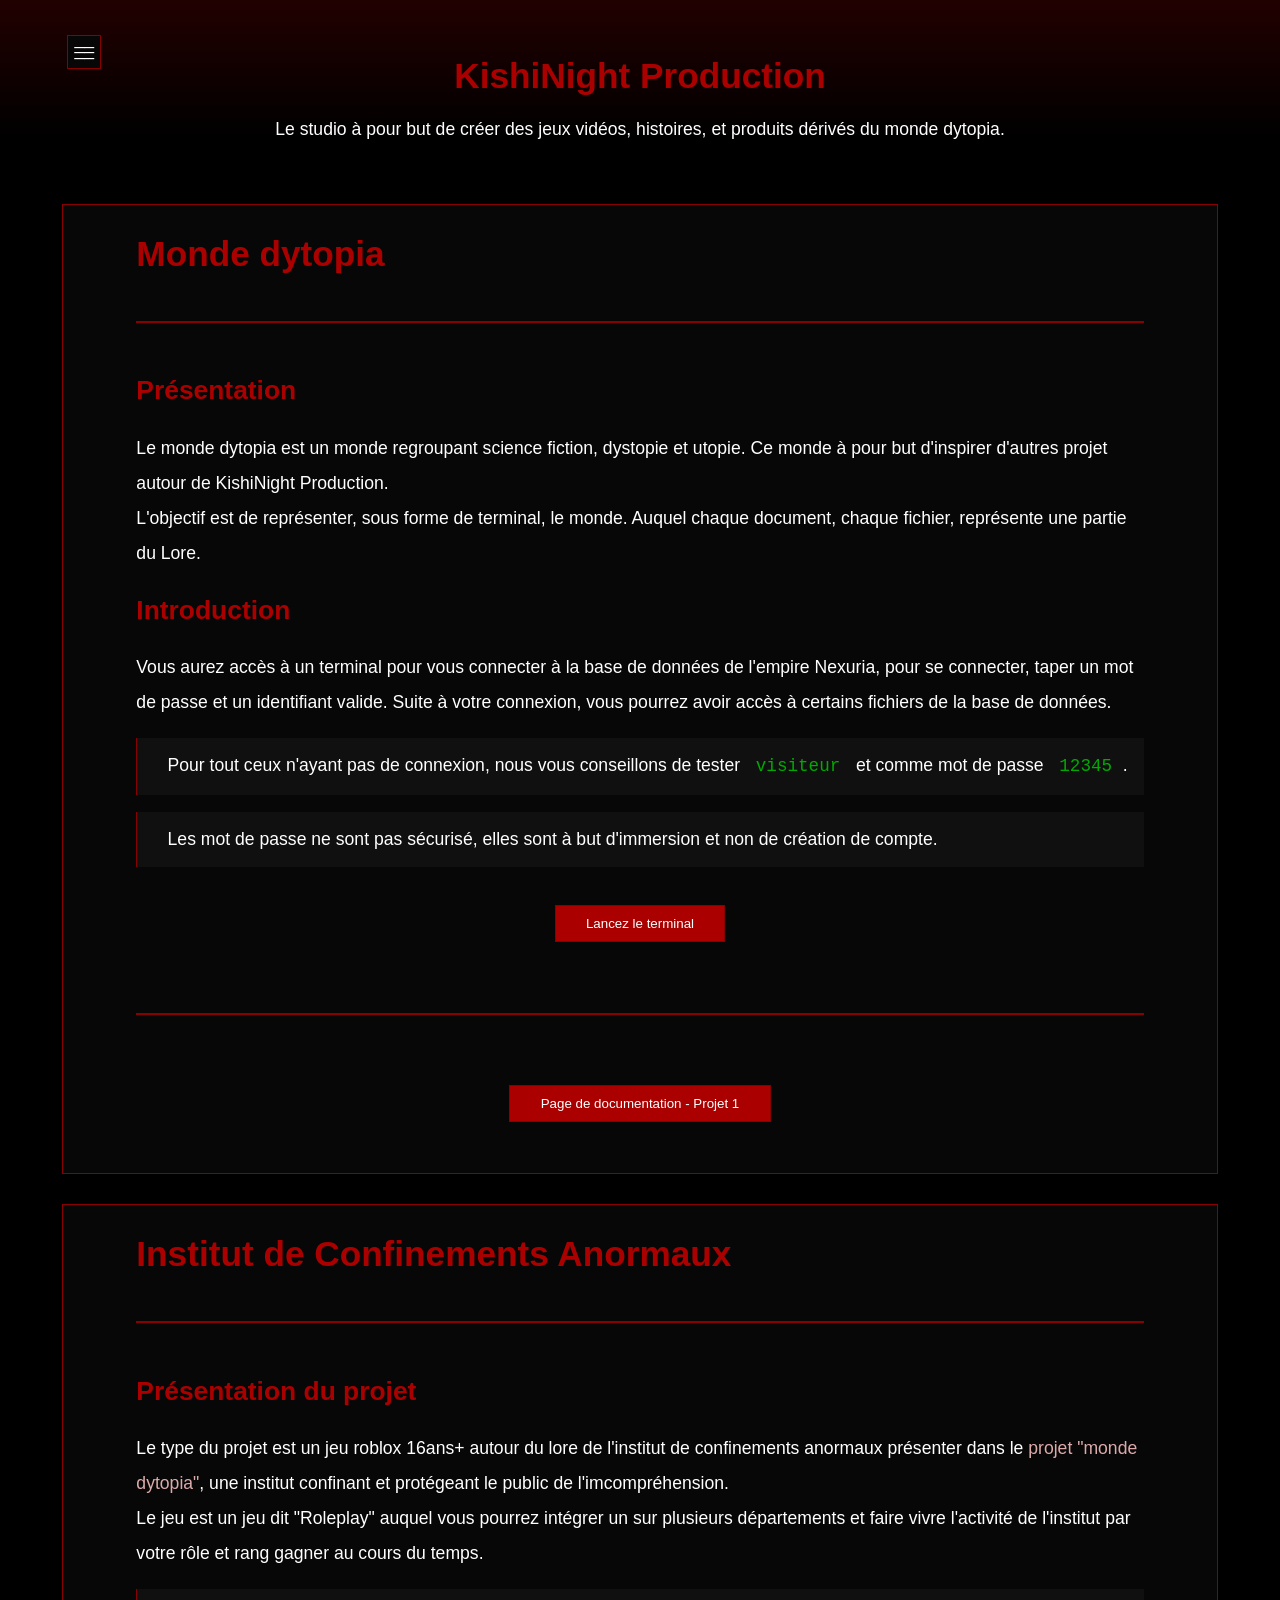
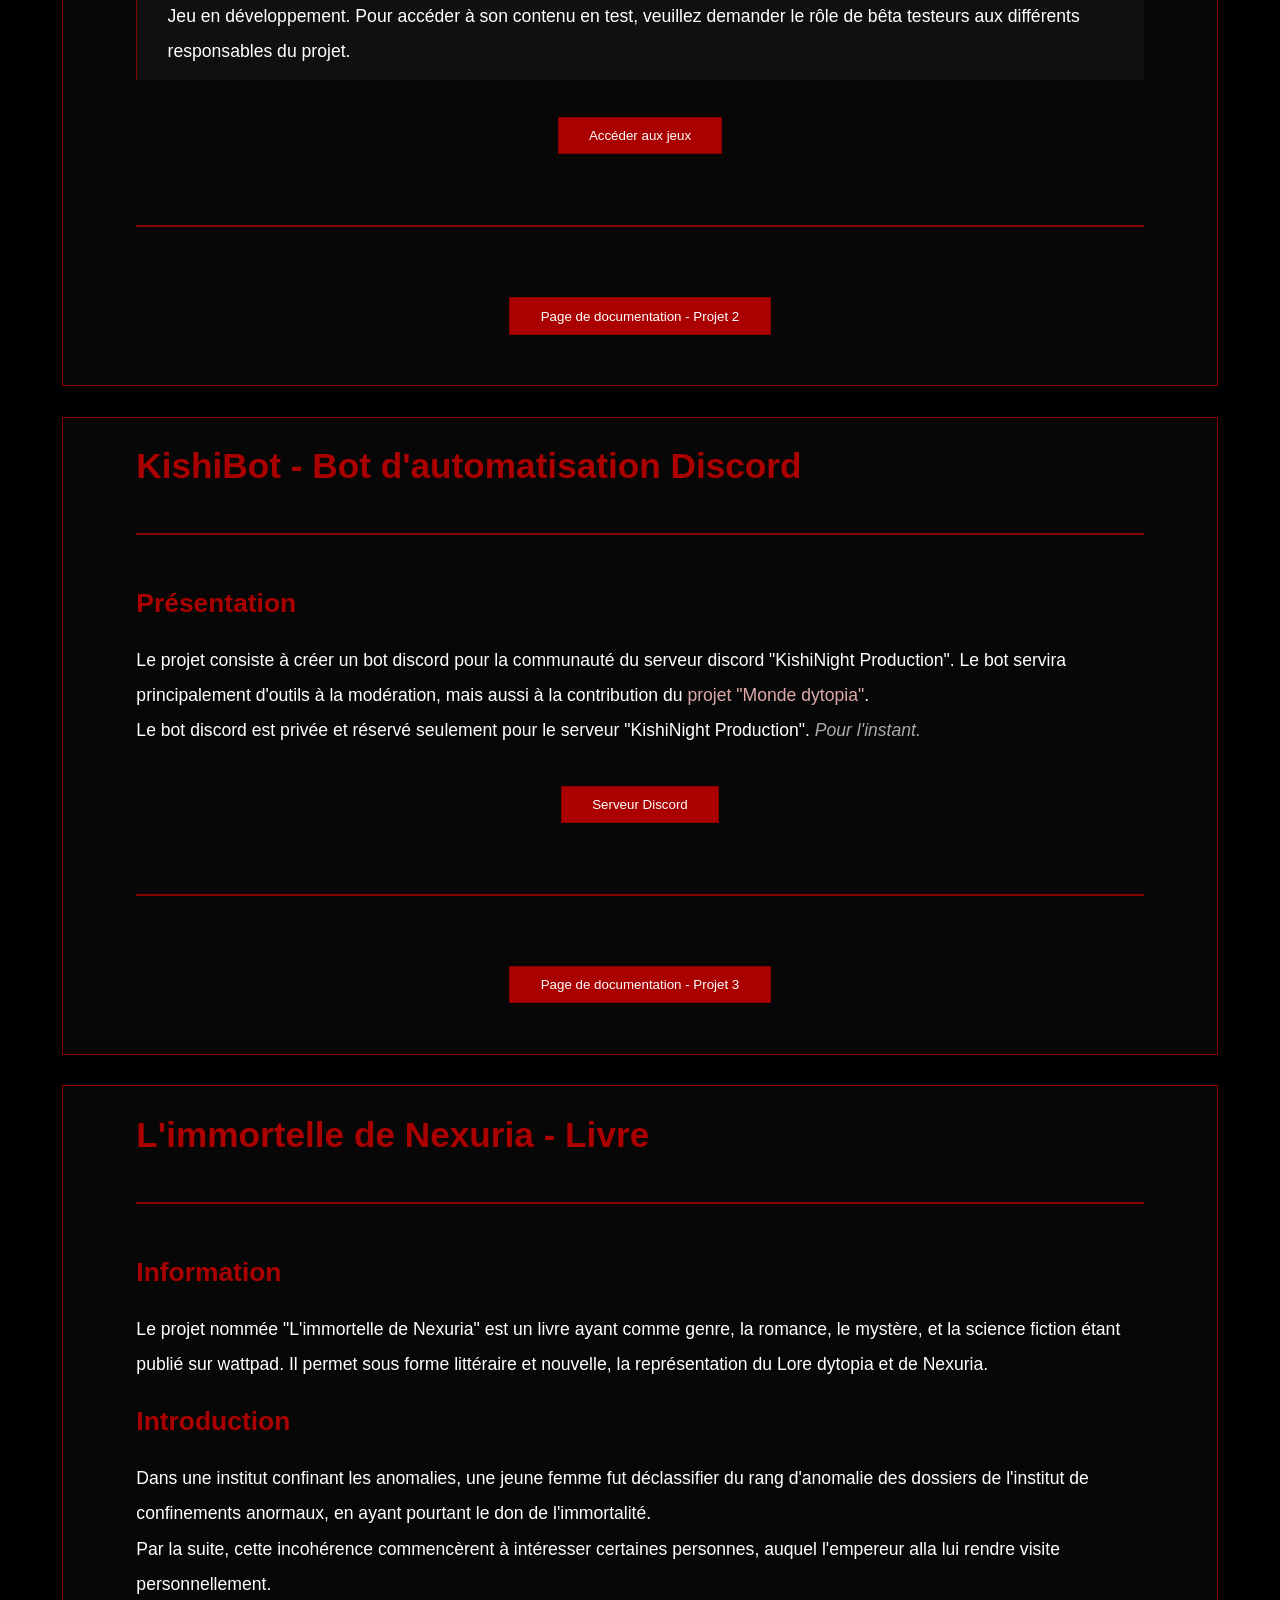
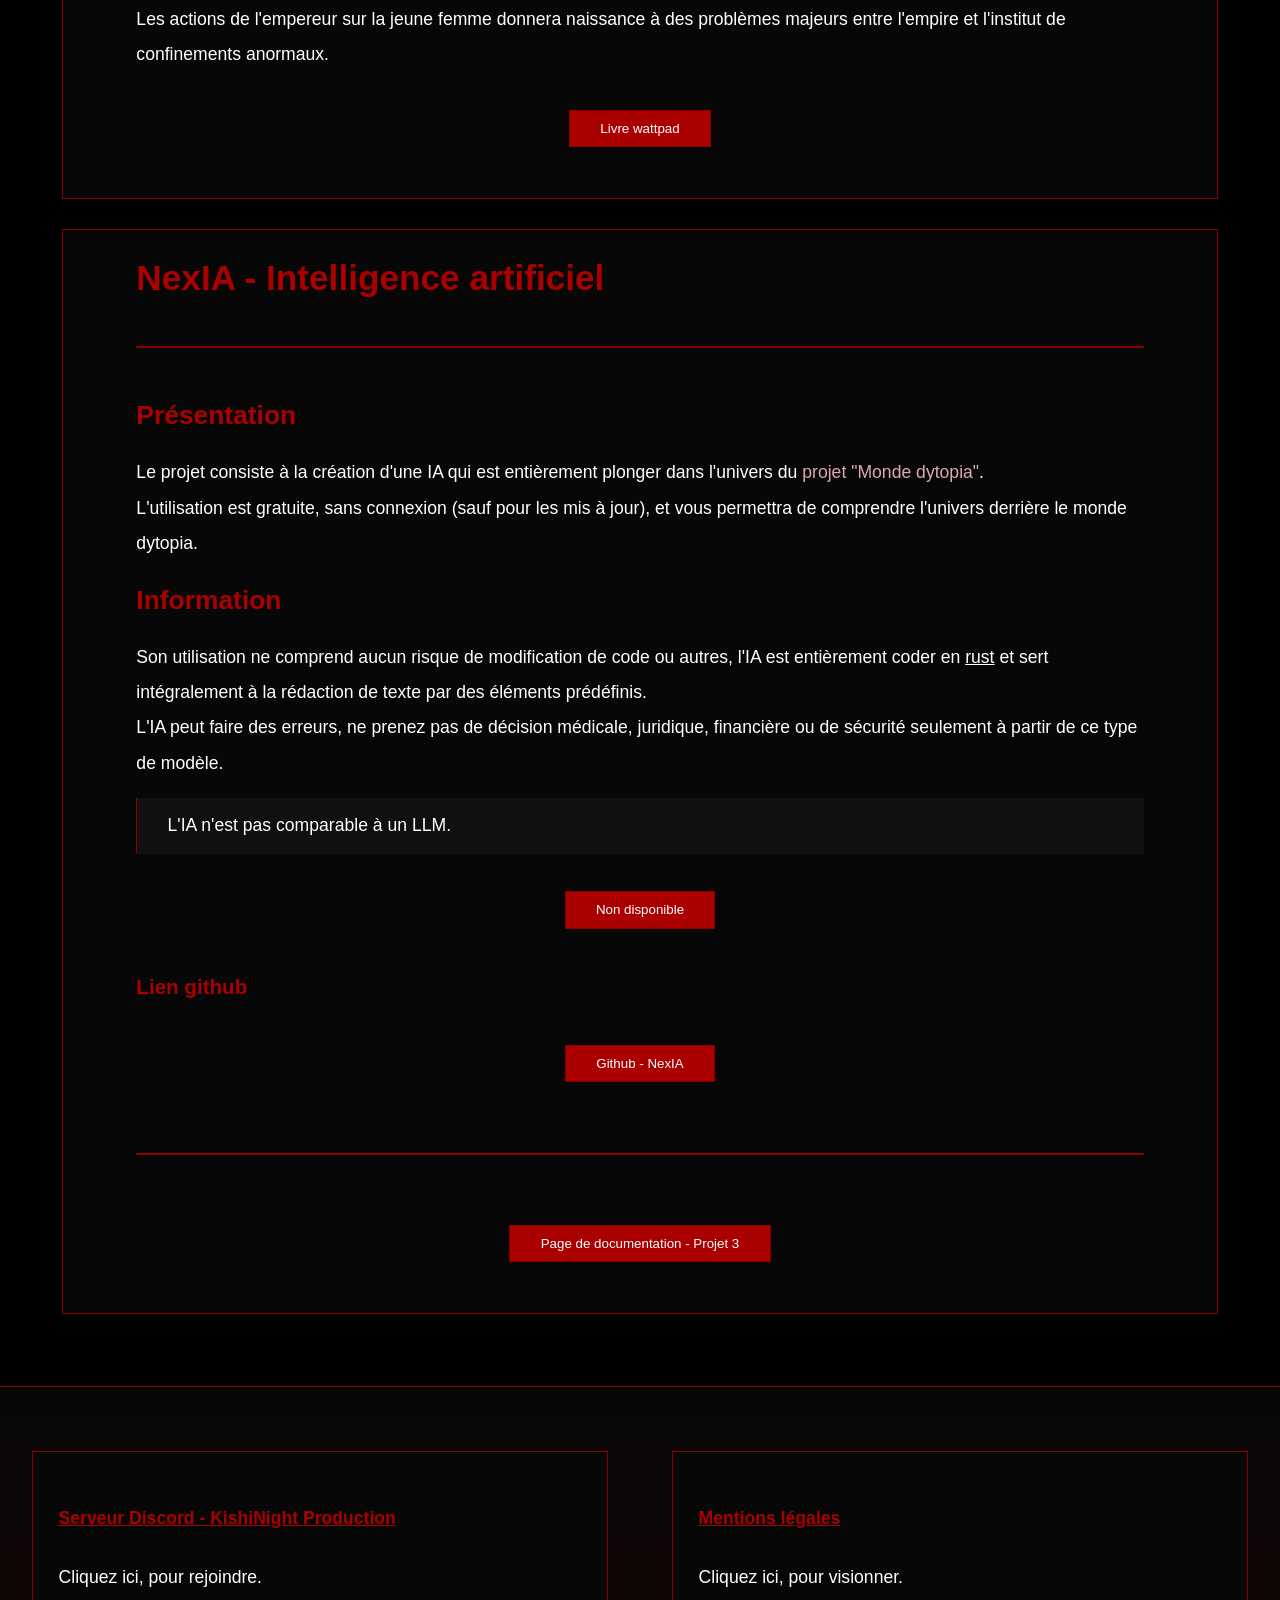
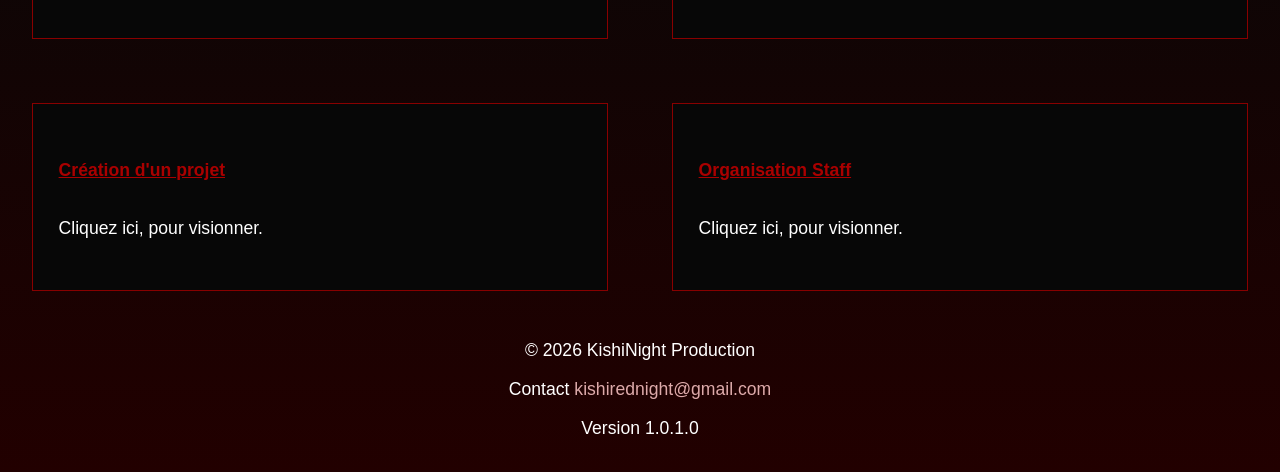
<file: index.html>
<!DOCTYPE html>
<html lang="fr">
    <head>
        <meta charset="UTF-8">
        <title>KishiNight Production</title>
        <link rel="icon" type="image/png" href="https://kishinight-production.github.io/images-repo/logo/kishinight-sansfond.png">

        <meta name="description" content="KishiNight Production, Studio créatif auteur du projet monde dytopia et d'autres univers.">
        <meta name="keywords" content="Lore, Dystopie, Utopie, KishiNight Production, Dytopia, Monde">
        <meta name="author" content="KishiNight Production">

        <meta property="og:type" content="website">
        <meta property="og:title" content="KishiNight Production">
        <meta property="og:site_name" content="KishiNight Production">
        <meta property="og:description" content="KishiNight Production, Studio créatif auteur du projet monde dytopia et d'autres univers.">
        <meta property="og:image" content="https://kishinight-production.github.io/images-repo/logo/kishinight-sansfond.png">
        <meta property="og:url" content="https://kishinight-production.github.io/informations-repo/">
        <meta property="og:locale" content="fr_FR">

        <meta name="twitter:card" content="summary">
        <meta name="twitter:title" content="KishiNight Production">
        <meta name="twitter:description" content="KishiNight Production, Studio créatif auteur du projet monde dytopia et d'autres univers.">
        <meta name="twitter:image" content="https://kishinight-production.github.io/images-repo/logo/kishinight-sansfond.png">

        <meta name="robots" content="index, follow">

        <link rel="stylesheet" href="style.css">
    </head>

    <body>
        <header>
            <!-- Introduction -->
            <h1>KishiNight Production</h1>
            <p>
                Le studio à pour but de créer des jeux vidéos, histoires, et produits dérivés du monde dytopia.
            </p>
        </header>

        <main>
            <!-- Menu -->
            <div class="menu" id="menu">
                <div class="menu-button" id="menu-button">
                    <p>__</p>
                    <p>__</p>
                    <p>__</p>
                </div>
                <div class="menu-contenu" id="menu-contenu">
                    <a style="border-top: none;" href="#dytopia">Projet "Monde dytopia"</a>
                    <a href="#ica">Projet "Institut de Confinements Anormaux"</a>
                    <a href="#bot">Projet "KishiBot"</a>
                    <a href="#2804">Projet "L'immortelle de Nexuria"</a>
                    <a href="#IA">Projet "NexIA"</a>
                </div>
            </div>

            <!-- Projet 1 -->
            <div class="carte" id="dytopia">
                <h1>Monde dytopia</h1>

                <hr>

                <h2>Présentation</h2>
                <p>
                    Le monde dytopia est un monde regroupant science fiction, dystopie et utopie. Ce monde à pour but d'inspirer d'autres projet autour de KishiNight Production.<br>
                    L'objectif est de représenter, sous forme de terminal, le monde. Auquel chaque document, chaque fichier, représente une partie du Lore.
                </p>

                <h2>Introduction</h2>
                <p>
                    Vous aurez accès à un terminal pour vous connecter à la base de données de l'empire Nexuria, pour se connecter, taper un mot de passe et un identifiant valide.
                    Suite à votre connexion, vous pourrez avoir accès à certains fichiers de la base de données.
                </p>

                <blockquote>
                    Pour tout ceux n'ayant pas de connexion, nous vous conseillons de tester <code>visiteur</code> et comme mot de passe <code>12345</code>.
                </blockquote>

                <blockquote>
                    Les mot de passe ne sont pas sécurisé, elles sont à but d'immersion et non de création de compte.
                </blockquote>

                <div class="button">
                    <a href="https://kishinight-production.github.io/dytopia-wiki/nexuria-internet/terminal.html">
                        <button>Lancez le terminal</button>
                    </a>
                </div>

                <hr>

                <div class="button">
                    <a href="projets/projet1.html">
                        <button>Page de documentation - Projet 1</button>
                    </a>
                </div>
            </div>

            <!-- Projet 2 -->
            <div class="carte" id="ica">
                <h1>Institut de Confinements Anormaux</h1>

                <hr>

                <h2>Présentation du projet</h2>
                <p>
                    Le type du projet est un jeu roblox 16ans+ autour du lore de l'institut de confinements anormaux présenter dans le <a href="#dytopia">projet "monde dytopia"</a>, une institut confinant et protégeant le public de l'imcompréhension.<br>
                    Le jeu est un jeu dit "Roleplay" auquel vous pourrez intégrer un sur plusieurs départements et faire vivre l'activité de l'institut par votre rôle et rang gagner au cours du temps.
                </p>

                <blockquote>
                    Jeu en développement. Pour accéder à son contenu en test, veuillez demander le rôle de bêta testeurs aux différents responsables du projet.
                </blockquote>

                <div class="button">
                    <a href="https://www.roblox.com/fr/games/83811810421343/Institut-de-Confinements-Anormaux">
                        <button>Accéder aux jeux</button>
                    </a>
                </div>

                <hr>

                <div class="button">
                    <a href="projets/projet2.html">
                        <button>Page de documentation - Projet 2</button>
                    </a>
                </div>
            </div>

            <!-- Projet 3 -->
             <div class="carte" id="bot">
                <h1>KishiBot - Bot d'automatisation Discord</h1>

                <hr>

                <h2>Présentation</h2>
                <p>
                    Le projet consiste à créer un bot discord pour la communauté du serveur discord "KishiNight Production". Le bot servira principalement d'outils à la modération, mais aussi à la contribution du <a href="#dytopia">projet "Monde dytopia"</a>.<br>
                    Le bot discord est privée et réservé seulement pour le serveur "KishiNight Production". <i>Pour l'instant.</i>
                </p>

                <div class="button">
                    <a href="https://discord.gg/8wsrQqa5Zf">
                        <button>Serveur Discord</button>
                    </a>
                </div>

                <hr>

                <div class="button">
                    <a href="projets/projet3.html">
                        <button>Page de documentation - Projet 3</button>
                    </a>
                </div>
            </div>

            <!-- Projet 4 -->
            <div class="carte" id="2804">
                <h1>L'immortelle de Nexuria - Livre</h1>

                <hr>

                <h2>Information</h2>
                <p>
                    Le projet nommée "L'immortelle de Nexuria" est un livre ayant comme genre, la romance, le mystère, et la science fiction étant publié sur wattpad. Il permet sous forme littéraire et nouvelle, la représentation du Lore dytopia et de Nexuria.
                </p>

                <h2>Introduction</h2>
                <p>
                    Dans une institut confinant les anomalies, une jeune femme fut déclassifier du rang d'anomalie des dossiers de l'institut de confinements anormaux, en ayant pourtant le don de l'immortalité.<br>
                    Par la suite, cette incohérence commencèrent à intéresser certaines personnes, auquel l'empereur alla lui rendre visite personnellement.<br>
                    Les actions de l'empereur sur la jeune femme donnera naissance à des problèmes majeurs entre l'empire et l'institut de confinements anormaux.
                </p>

                <div class="button">
                    <a href="https://www.wattpad.com/myworks/415067833-l%27immortelle-de-nexuria">
                        <button>Livre wattpad</button>
                    </a>
                </div>
            </div>

            <!-- Projet 5 -->
            <div class="carte" id="IA">
                <h1>NexIA - Intelligence artificiel</h1>

                <hr>

                <h2>Présentation</h2>
                <p>
                    Le projet consiste à la création d'une IA qui est entièrement plonger dans l'univers du <a href="#dytopia">projet "Monde dytopia"</a>.<br>
                    L'utilisation est gratuite, sans connexion (sauf pour les mis à jour), et vous permettra de comprendre l'univers derrière le monde dytopia.
                </p>

                <h2>Information</h2>
                <p>
                    Son utilisation ne comprend aucun risque de modification de code ou autres, l'IA est entièrement coder en <u>rust</u> et sert intégralement à la rédaction de texte par des éléments prédéfinis.<br>
                    L'IA peut faire des erreurs, ne prenez pas de décision médicale, juridique, financière ou de sécurité seulement à partir de ce type de modèle.
                </p>

                <blockquote>
                    L'IA n'est pas comparable à un LLM.
                </blockquote>

                <div class="button">
                    <a download="#">
                        <button>Non disponible</button>
                    </a>
                </div>

                <h3>Lien github</h3>

                <div class="button">
                    <a href="https://github.com/kishinight-production/nex-ia">
                        <button>Github - NexIA</button>
                    </a>
                </div>

                <hr>

                <div class="button">
                    <a href="projets/projet5.html">
                        <button>Page de documentation - Projet 3</button>
                    </a>
                </div>
            </div>
        </main>

        <footer>
            <div class="redirection">
                <a href="https://discord.gg/8wsrQqa5Zf" class="carte">
                    <h4>Serveur Discord - KishiNight Production</h4>
                    <p>Cliquez ici, pour rejoindre.</p>
                </a>

                <a href="informations/mentions-legales.html" class="carte">
                    <h4>Mentions légales</h4>
                    <p>Cliquez ici, pour visionner.</p>
                </a>
            </div>

            <div class="redirection">
                <a href="organisations/projet.html" class="carte">
                    <h4>Création d'un projet</h4>
                    <p>Cliquez ici, pour visionner.</p>
                </a>

                <a href="organisations/staff.html" class="carte">
                    <h4>Organisation Staff</h4>
                    <p>Cliquez ici, pour visionner.</p>
                </a>
            </div>
            
            <p>© 2026 KishiNight Production</p>
            <p>Contact <a href="mailto:kishirednight@gmail.com">kishirednight@gmail.com</a></p>
            <p>Version 1.0.1.0</p>
        </footer>

        <script>
            document.body.addEventListener('click', function(event) {
                if (!event.target.closest("#menu")) {
                    console.log(`[${new Date().toLocaleTimeString()}] - [Menu] Fermeture du menu par interaction sur la page.`);
                    document.getElementById('menu-contenu').style.display = "none";
                };
            });

            const button = document.getElementById('menu-button');

            button.addEventListener('click', function(event) {
                if (document.getElementById('menu-contenu').style.display === "grid") {
                    console.log(`[${new Date().toLocaleTimeString()}] - [Menu] Fermeture du menu par interaction sur le bouton.`);
                    document.getElementById('menu-contenu').style.display = "none"
                }
                else {
                    console.log(`[${new Date().toLocaleTimeString()}] - [Menu] Ouverture du menu par interaction sur le bouton.`);
                    document.getElementById('menu-contenu').style.display = "grid"
                }
            });
        </script>
    </body>
</html>
</file>
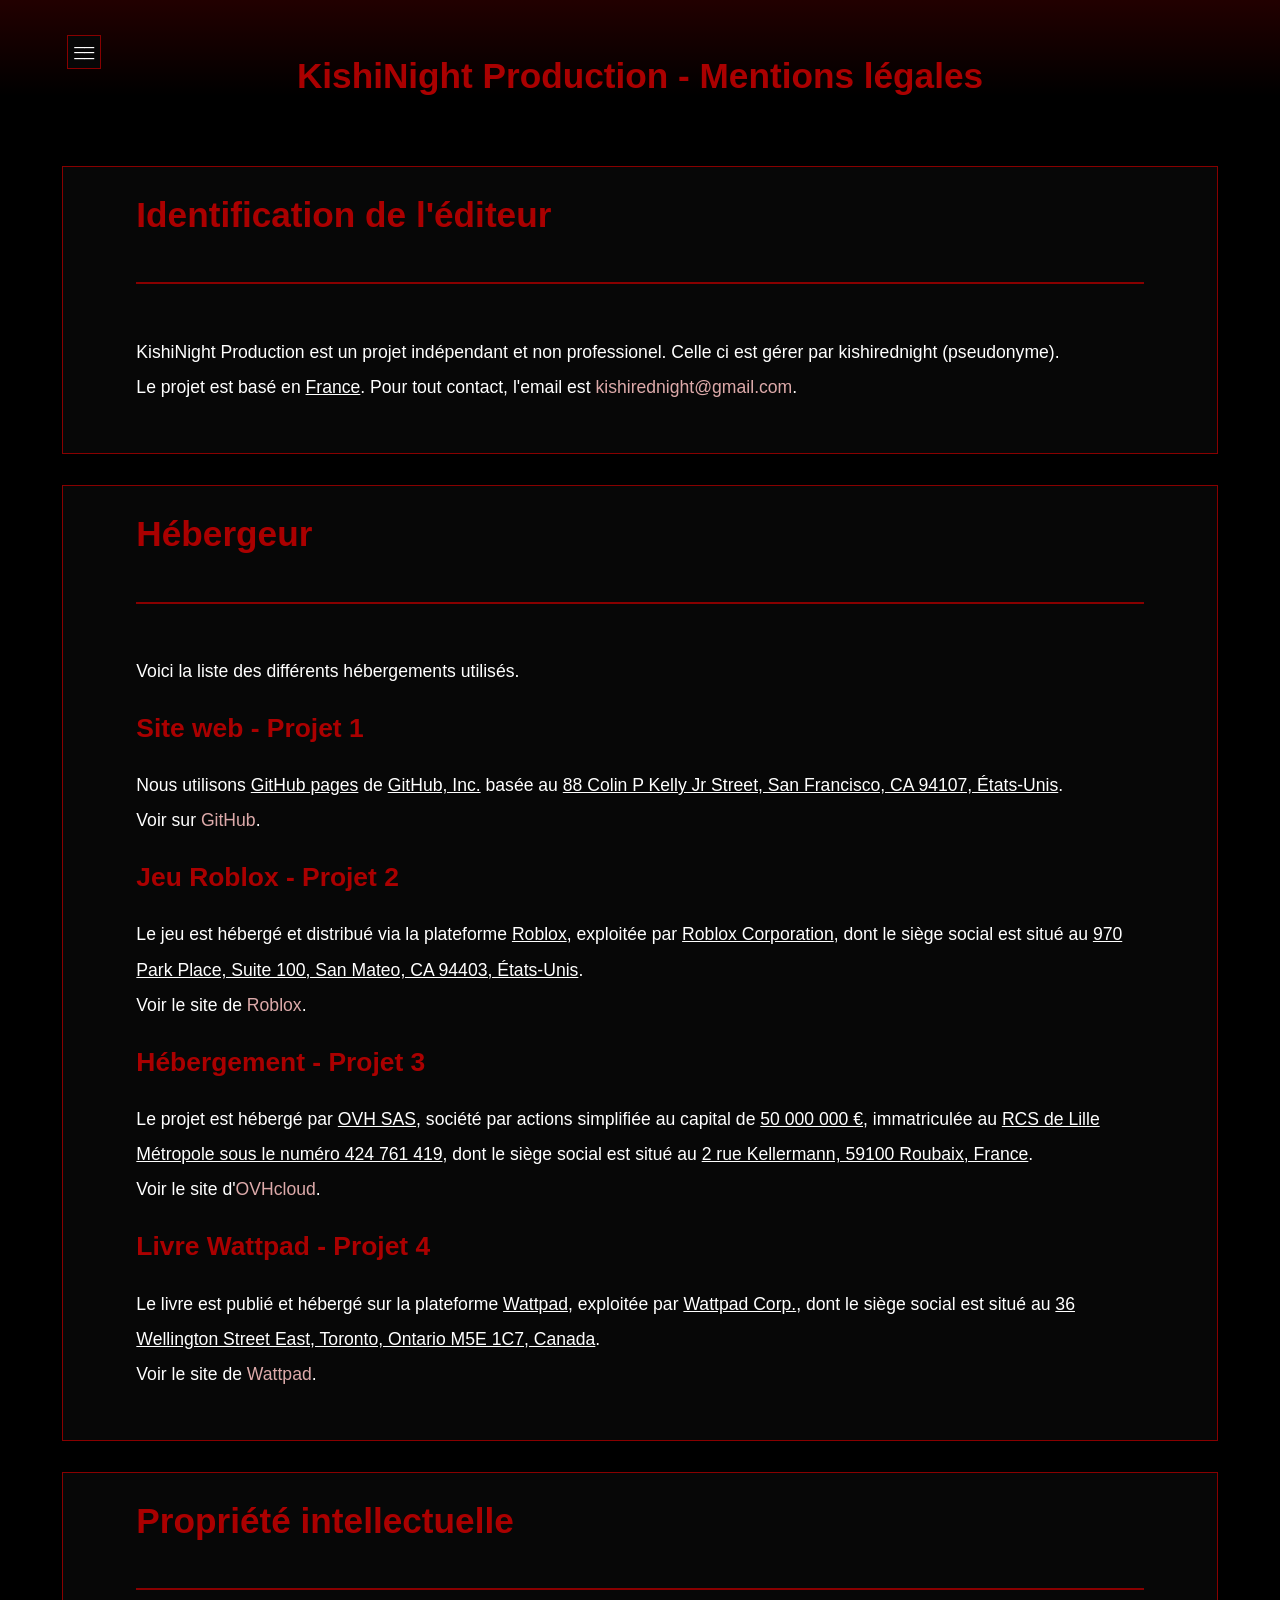
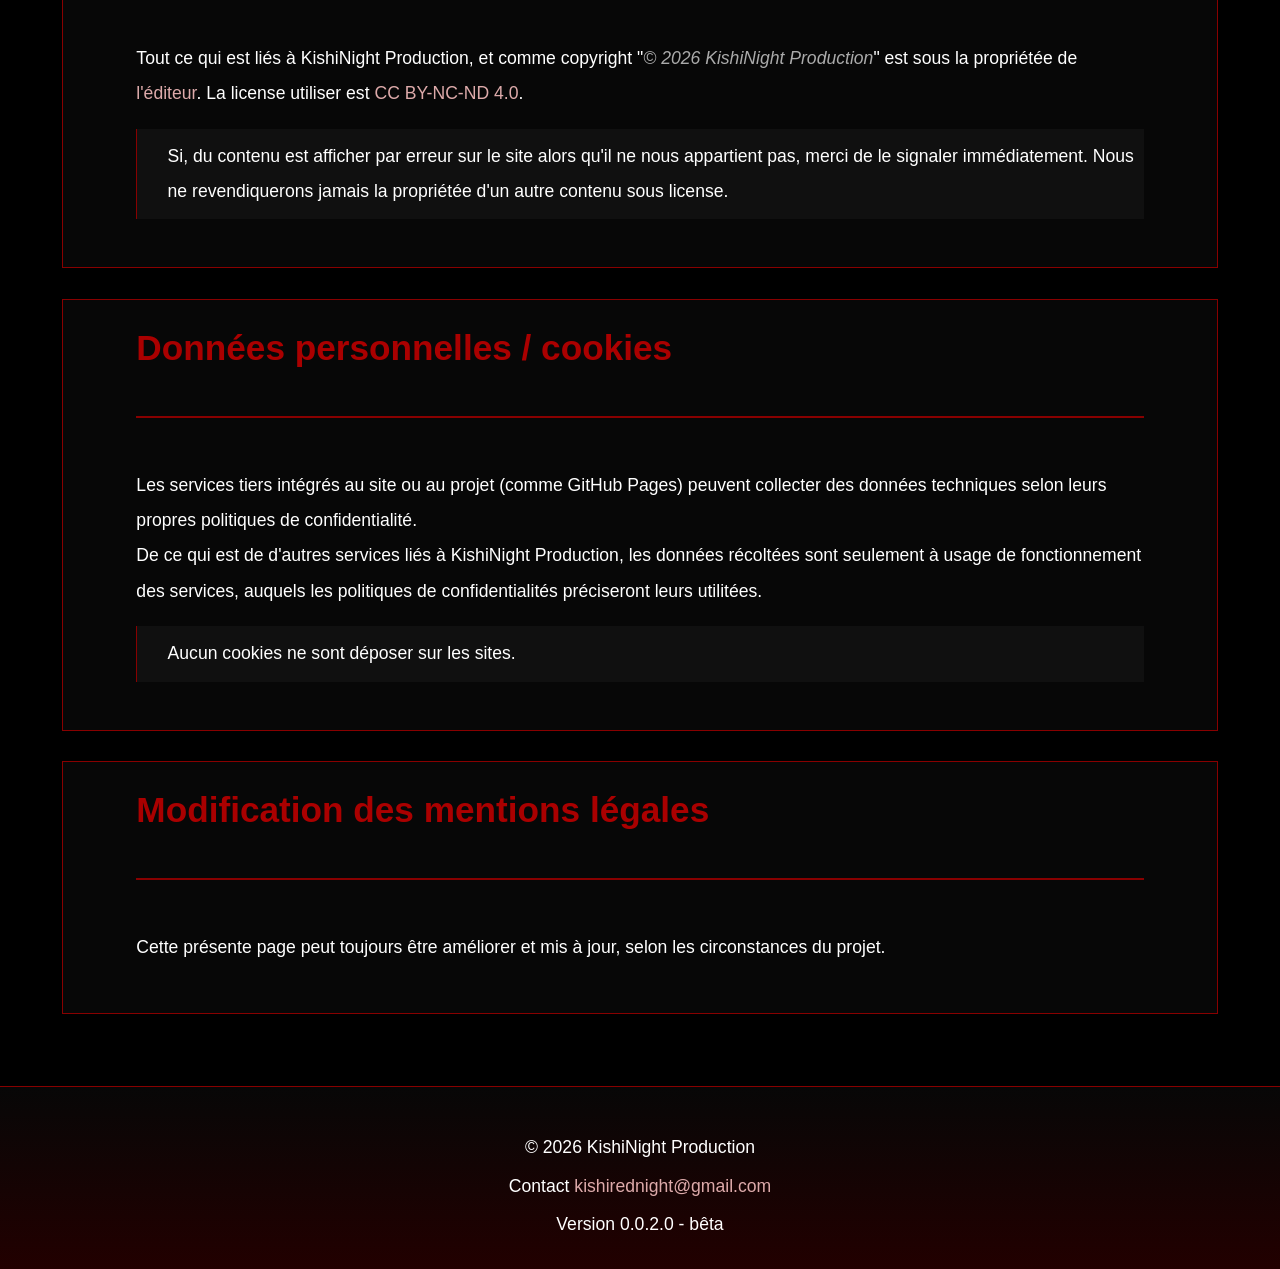
<file: docs/mentions-legale.html>
<!DOCTYPE html>
<html lang="fr">
    <head>
        <meta charset="UTF-8">
        <title>KishiNight Production - Mentions légales</title>
        <link rel="icon" type="image/" href="https://kishinight-production.github.io/images-repo/logo/kishinight-sansfond.png">

        <link rel="stylesheet" href="../style.css">
    </head>

    <body>
        <header>
            <h1>KishiNight Production - Mentions légales</h1>
        </header>

        <main>
            <!-- Menu -->
            <div class="menu" id="menu">
                <div class="menu-button" id="menu-button">
                    <p>__</p>
                    <p>__</p>
                    <p>__</p>
                </div>
                <div class="menu-contenu" id="menu-contenu">
                    <a style="border-top: none;" href="#editeur">Identification de l'éditeur</a>
                    <a href="#hebergeur">Hébergeur</a>
                    <a href="#propriete">Propriété intellectuelle</a>
                    <a href="#donnees">Données personnelles / cookies</a>
                    <a href="#modification">Modification des mentions légales</a>
                </div>
            </div>

            <!-- Identification de l'éditeur -->
            <div class="carte" id="editeur">
                <h1>Identification de l'éditeur</h1>
                <hr>
                
                <p>
                    KishiNight Production est un projet indépendant et non professionel. Celle ci est gérer par kishirednight (pseudonyme).<br>
                    Le projet est basé en <u>France</u>. Pour tout contact, l'email est <a href="mailto:kishirednight@gmail.com">kishirednight@gmail.com</a>.
                </p>
            </div>

            <!-- Hébergeur -->
            <div class="carte" id="hebergeur">
                <h1>Hébergeur</h1>
                <hr>

                <p>
                    Voici la liste des différents hébergements utilisés.
                </p>

                <h2>Site web - Projet 1</h2>
                <p>
                    Nous utilisons <u>GitHub pages</u> de <u>GitHub, Inc.</u> basée au <u>88 Colin P Kelly Jr Street, San Francisco, CA 94107, États-Unis</u>.<br>
                    Voir sur <a href="https://github.com/">GitHub</a>.
                </p>

                <h2>Jeu Roblox - Projet 2</h2>
                <p>
                    Le jeu est hébergé et distribué via la plateforme <u>Roblox</u>, exploitée par <u>Roblox Corporation</u>, dont le siège social est situé au <u>970 Park Place, Suite 100, San Mateo, CA 94403, États-Unis</u>.<br>
                    Voir le site de <a href="https://www.roblox.com/">Roblox</a>.
                </p>

                <h2>Hébergement - Projet 3</h2>
                <p>
                    Le projet est hébergé par <u>OVH SAS</u>, société par actions simplifiée au capital de <u>50 000 000 €</u>, immatriculée au <u>RCS de Lille Métropole sous le numéro 424 761 419</u>, dont le siège social est situé au <u>2 rue Kellermann, 59100 Roubaix, France</u>.<br>
                    Voir le site d'<a href="https://www.ovhcloud.com/fr/">OVHcloud</a>.
                </p>

                <h2>Livre Wattpad - Projet 4</h2>
                <p>
                    Le livre est publié et hébergé sur la plateforme <u>Wattpad</u>, exploitée par <u>Wattpad Corp.</u>, dont le siège social est situé au <u>36 Wellington Street East, Toronto, Ontario M5E 1C7, Canada</u>.<br>
                    Voir le site de <a href="https://www.wattpad.com/">Wattpad</a>.
                </p>
            </div>

            <!-- Propriété intellectuelle -->
            <div class="carte" id="propriete">
                <h1>Propriété intellectuelle</h1>
                <hr>

                <p>
                    Tout ce qui est liés à KishiNight Production, et comme copyright "<i>© 2026 KishiNight Production</i>" est sous la propriétée de <a href="#editeur">l'éditeur</a>.
                    La license utiliser est <a href="https://creativecommons.org/licenses/by-nc-nd/4.0/">CC BY-NC-ND 4.0</a>.
                </p>

                <blockquote>
                    Si, du contenu est afficher par erreur sur le site alors qu'il ne nous appartient pas, merci de le signaler immédiatement. Nous ne revendiquerons jamais la propriétée d'un autre contenu sous license.
                </blockquote>
            </div>

            <!-- Données personnelles / cookies -->
            <div class="carte" id="donnees">
                <h1>Données personnelles / cookies</h1>
                <hr>

                <p>
                    Les services tiers intégrés au site ou au projet (comme GitHub Pages) peuvent collecter des données techniques selon leurs propres politiques de confidentialité.<br>
                    De ce qui est de d'autres services liés à KishiNight Production, les données récoltées sont seulement à usage de fonctionnement des services, auquels les politiques de confidentialités préciseront leurs utilitées.
                </p>

                <blockquote>
                    Aucun cookies ne sont déposer sur les sites.
                </blockquote>
            </div>

            <!-- Modification des mentions légales -->
            <div class="carte" id="modification">
                <h1>Modification des mentions légales</h1>
                <hr>

                <p>
                    Cette présente page peut toujours être améliorer et mis à jour, selon les circonstances du projet.
                </p>
            </div>
            

        </main>

        <footer>
            <p>© 2026 KishiNight Production</p>
            <p>Contact <a href="mailto:kishirednight@gmail.com">kishirednight@gmail.com</a></p>
            <p>Version 0.0.2.0 - bêta</p>
        </footer>

        <script>
            document.body.addEventListener('click', function(event) {
                if (!event.target.closest("#menu")) {
                    console.log(`[${new Date().toLocaleTimeString()}] - [Menu] Fermeture du menu par interaction sur la page.`);
                    document.getElementById('menu-contenu').style.display = "none";
                };
            });

            const button = document.getElementById('menu-button');

            button.addEventListener('click', function(event) {
                if (document.getElementById('menu-contenu').style.display === "grid") {
                    console.log(`[${new Date().toLocaleTimeString()}] - [Menu] Fermeture du menu par interaction sur le bouton.`);
                    document.getElementById('menu-contenu').style.display = "none"
                }
                else {
                    console.log(`[${new Date().toLocaleTimeString()}] - [Menu] Ouverture du menu par interaction sur le bouton.`);
                    document.getElementById('menu-contenu').style.display = "grid"
                }
            });
        </script>
    </body>
</html>
</file>
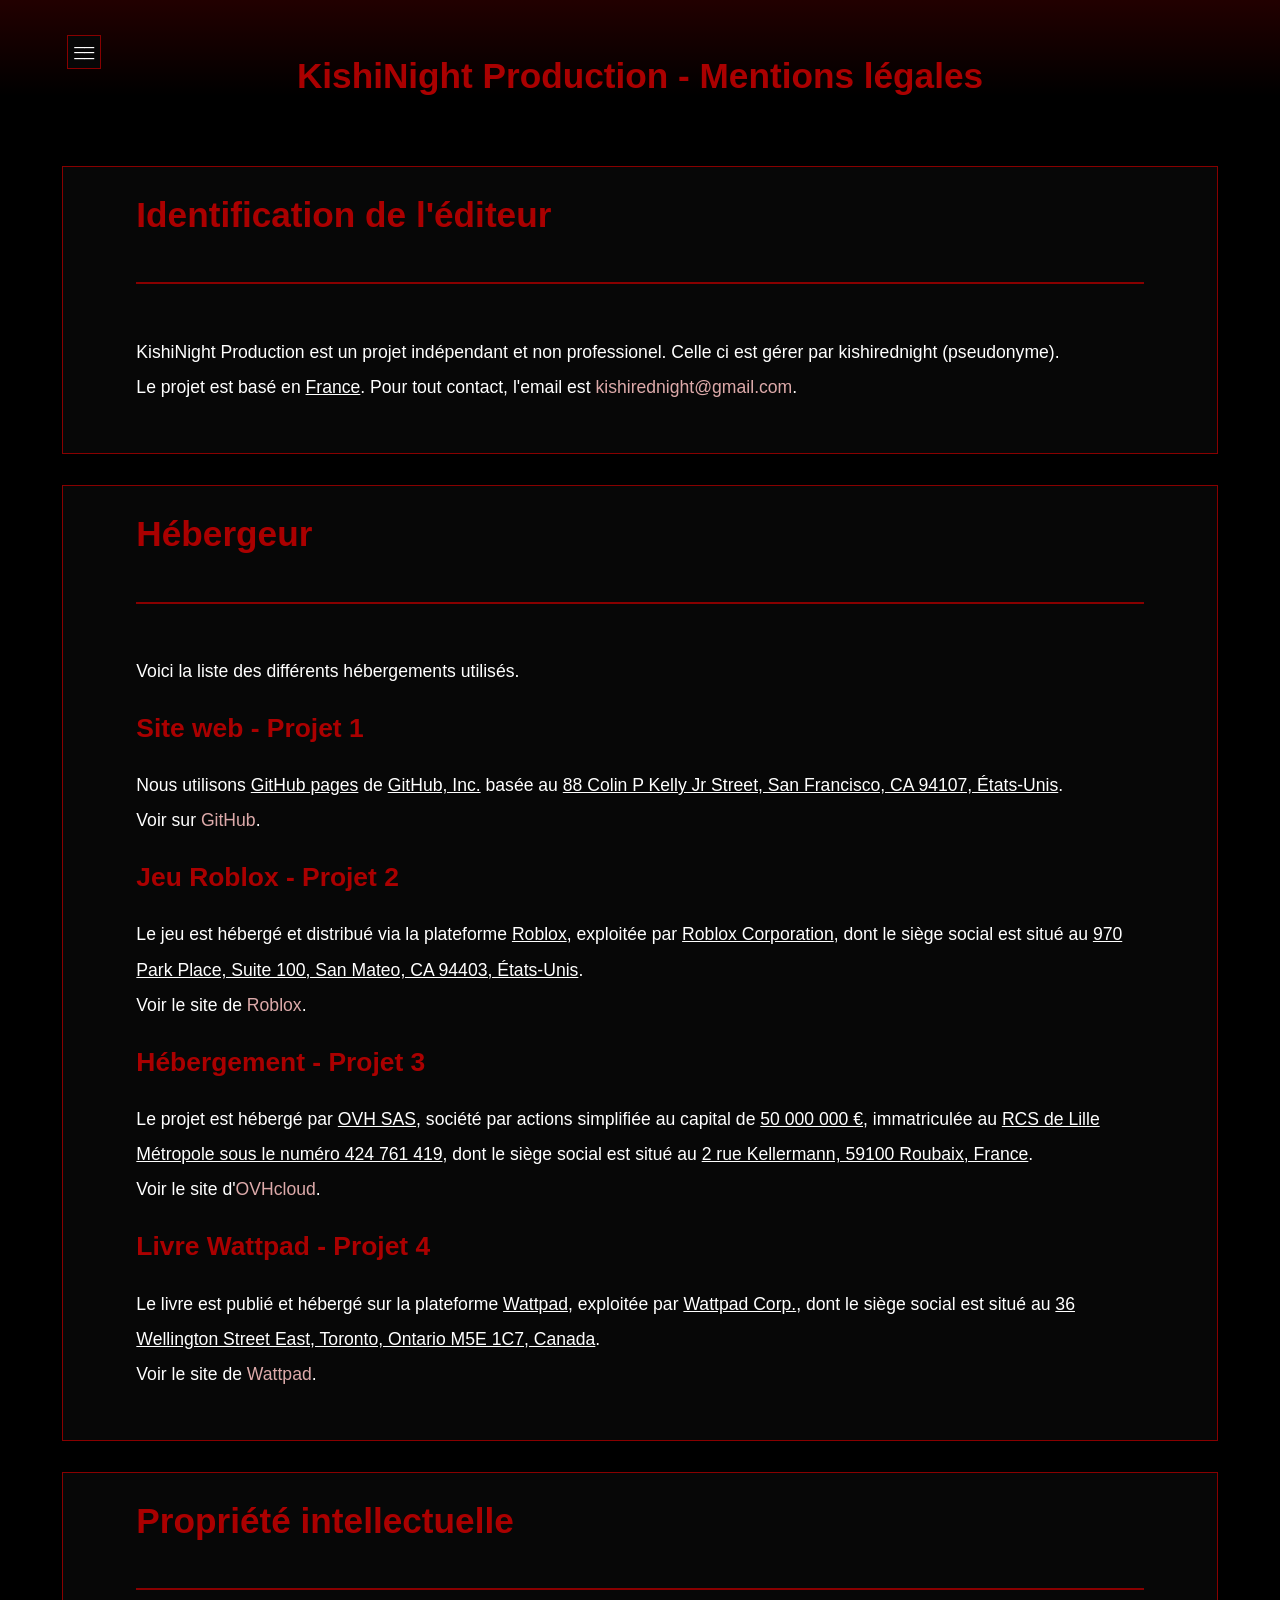
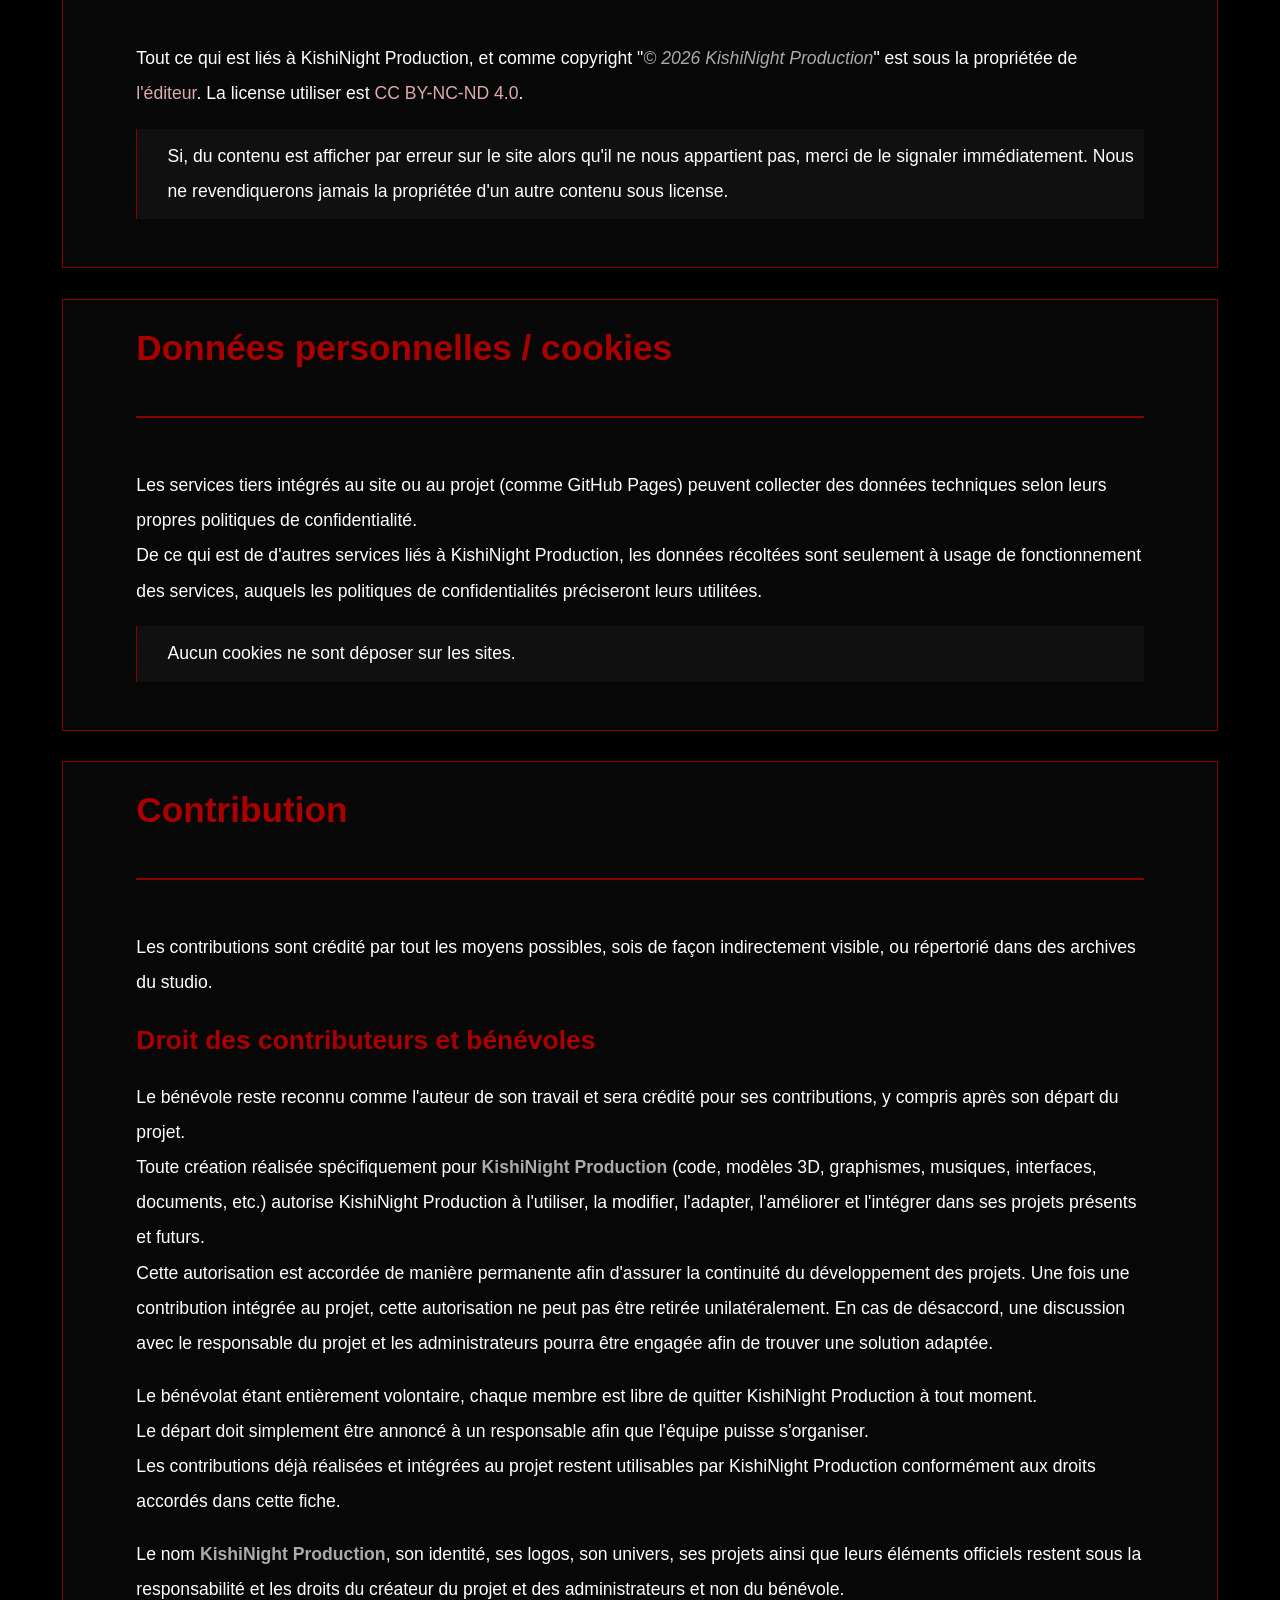
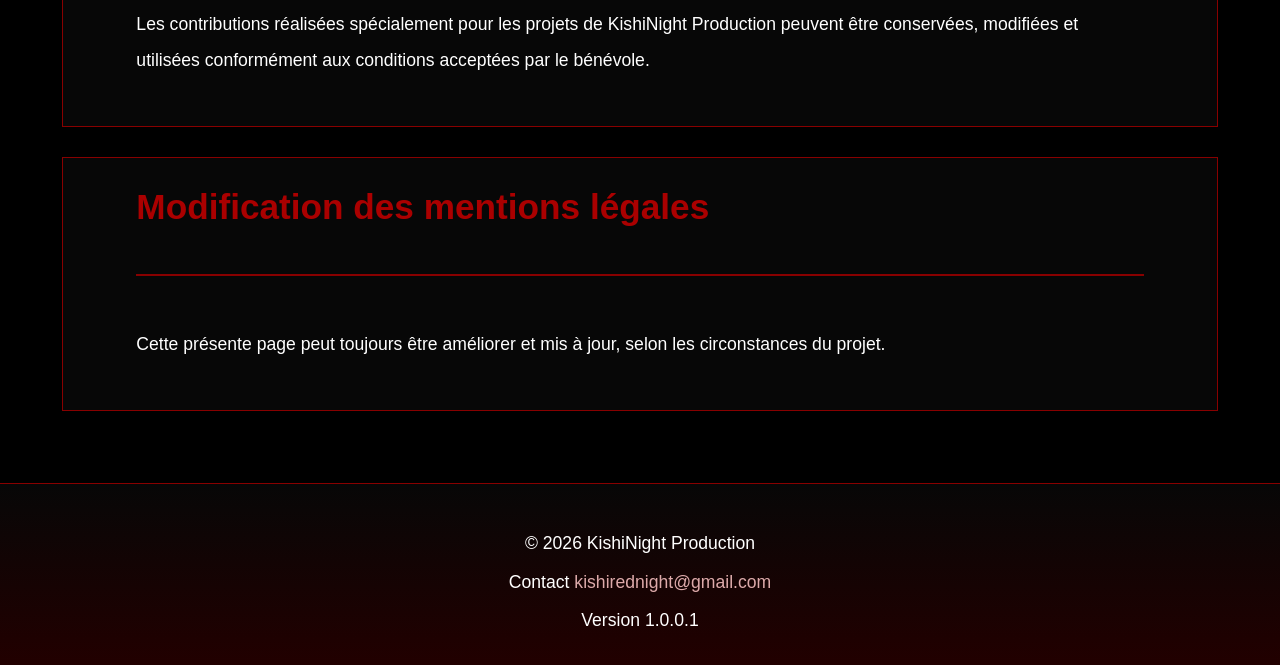
<file: informations/mentions-legales.html>
<!DOCTYPE html>
<html lang="fr">
    <head>
        <meta charset="UTF-8">
        <title>KishiNight Production - Mentions légales</title>
        <link rel="icon" type="image/png" href="https://kishinight-production.github.io/images-repo/logo/kishinight-sansfond.png">

        <link rel="stylesheet" href="../style.css">
    </head>

    <body>
        <header>
            <h1>KishiNight Production - Mentions légales</h1>
        </header>

        <main>
            <!-- Menu -->
            <div class="menu" id="menu">
                <div class="menu-button" id="menu-button">
                    <p>__</p>
                    <p>__</p>
                    <p>__</p>
                </div>
                <div class="menu-contenu" id="menu-contenu">
                    <a style="border-top: none;" href="#editeur">Identification de l'éditeur</a>
                    <a href="#hebergeur">Hébergeur</a>
                    <a href="#propriete">Propriété intellectuelle</a>
                    <a href="#donnees">Données personnelles / cookies</a>
                    <a href="#contribution">Contribution</a>
                    <a href="#modification">Modification des mentions légales</a>
                </div>
            </div>

            <!-- Identification de l'éditeur -->
            <div class="carte" id="editeur">
                <h1>Identification de l'éditeur</h1>
                <hr>
                
                <p>
                    KishiNight Production est un projet indépendant et non professionel. Celle ci est gérer par kishirednight (pseudonyme).<br>
                    Le projet est basé en <u>France</u>. Pour tout contact, l'email est <a href="mailto:kishirednight@gmail.com">kishirednight@gmail.com</a>.
                </p>
            </div>

            <!-- Hébergeur -->
            <div class="carte" id="hebergeur">
                <h1>Hébergeur</h1>
                <hr>

                <p>
                    Voici la liste des différents hébergements utilisés.
                </p>

                <h2>Site web - Projet 1</h2>
                <p>
                    Nous utilisons <u>GitHub pages</u> de <u>GitHub, Inc.</u> basée au <u>88 Colin P Kelly Jr Street, San Francisco, CA 94107, États-Unis</u>.<br>
                    Voir sur <a href="https://github.com/">GitHub</a>.
                </p>

                <h2>Jeu Roblox - Projet 2</h2>
                <p>
                    Le jeu est hébergé et distribué via la plateforme <u>Roblox</u>, exploitée par <u>Roblox Corporation</u>, dont le siège social est situé au <u>970 Park Place, Suite 100, San Mateo, CA 94403, États-Unis</u>.<br>
                    Voir le site de <a href="https://www.roblox.com/">Roblox</a>.
                </p>

                <h2>Hébergement - Projet 3</h2>
                <p>
                    Le projet est hébergé par <u>OVH SAS</u>, société par actions simplifiée au capital de <u>50 000 000 €</u>, immatriculée au <u>RCS de Lille Métropole sous le numéro 424 761 419</u>, dont le siège social est situé au <u>2 rue Kellermann, 59100 Roubaix, France</u>.<br>
                    Voir le site d'<a href="https://www.ovhcloud.com/fr/">OVHcloud</a>.
                </p>

                <h2>Livre Wattpad - Projet 4</h2>
                <p>
                    Le livre est publié et hébergé sur la plateforme <u>Wattpad</u>, exploitée par <u>Wattpad Corp.</u>, dont le siège social est situé au <u>36 Wellington Street East, Toronto, Ontario M5E 1C7, Canada</u>.<br>
                    Voir le site de <a href="https://www.wattpad.com/">Wattpad</a>.
                </p>
            </div>

            <!-- Propriété intellectuelle -->
            <div class="carte" id="propriete">
                <h1>Propriété intellectuelle</h1>
                <hr>

                <p>
                    Tout ce qui est liés à KishiNight Production, et comme copyright "<i>© 2026 KishiNight Production</i>" est sous la propriétée de <a href="#editeur">l'éditeur</a>.
                    La license utiliser est <a href="https://creativecommons.org/licenses/by-nc-nd/4.0/">CC BY-NC-ND 4.0</a>.
                </p>

                <blockquote>
                    Si, du contenu est afficher par erreur sur le site alors qu'il ne nous appartient pas, merci de le signaler immédiatement. Nous ne revendiquerons jamais la propriétée d'un autre contenu sous license.
                </blockquote>
            </div>

            <!-- Données personnelles / cookies -->
            <div class="carte" id="donnees">
                <h1>Données personnelles / cookies</h1>
                <hr>

                <p>
                    Les services tiers intégrés au site ou au projet (comme GitHub Pages) peuvent collecter des données techniques selon leurs propres politiques de confidentialité.<br>
                    De ce qui est de d'autres services liés à KishiNight Production, les données récoltées sont seulement à usage de fonctionnement des services, auquels les politiques de confidentialités préciseront leurs utilitées.
                </p>

                <blockquote>
                    Aucun cookies ne sont déposer sur les sites.
                </blockquote>
            </div>

            <!-- Contribution -->
            <div class="carte" id="contribution">
                <h1>Contribution</h1>

                <hr>

                <p>
                    Les contributions sont crédité par tout les moyens possibles, sois de façon indirectement visible, ou répertorié dans des archives du studio. 
                </p>

                <h2>Droit des contributeurs et bénévoles</h2>
                
                <p>
                    Le bénévole reste reconnu comme l'auteur de son travail et sera crédité pour ses contributions, y compris après son départ du projet.<br>
                    Toute création réalisée spécifiquement pour <b>KishiNight Production</b> (code, modèles 3D, graphismes, musiques, interfaces, documents, etc.) autorise KishiNight Production à l'utiliser, la modifier, l'adapter, l'améliorer et l'intégrer dans ses projets présents et futurs.<br>
                    Cette autorisation est accordée de manière permanente afin d'assurer la continuité du développement des projets. Une fois une contribution intégrée au projet, cette autorisation ne peut pas être retirée unilatéralement. En cas de désaccord, une discussion avec le responsable du projet et les administrateurs pourra être engagée afin de trouver une solution adaptée.
                </p>

                <p>
                    Le bénévolat étant entièrement volontaire, chaque membre est libre de quitter KishiNight Production à tout moment.<br>
                    Le départ doit simplement être annoncé à un responsable afin que l'équipe puisse s'organiser.<br>
                    Les contributions déjà réalisées et intégrées au projet restent utilisables par KishiNight Production conformément aux droits accordés dans cette fiche.
                </p>

                <p>
                    Le nom <b>KishiNight Production</b>, son identité, ses logos, son univers, ses projets ainsi que leurs éléments officiels restent sous la responsabilité et les droits du créateur du projet et des administrateurs et non du bénévole.<br>
                    Les contributions réalisées spécialement pour les projets de KishiNight Production peuvent être conservées, modifiées et utilisées conformément aux conditions acceptées par le bénévole.
                </p>
            </div>

            <!-- Modification des mentions légales -->
            <div class="carte" id="modification">
                <h1>Modification des mentions légales</h1>
                <hr>

                <p>
                    Cette présente page peut toujours être améliorer et mis à jour, selon les circonstances du projet.
                </p>
            </div>
            

        </main>

        <footer>
            <p>© 2026 KishiNight Production</p>
            <p>Contact <a href="mailto:kishirednight@gmail.com">kishirednight@gmail.com</a></p>
            <p>Version 1.0.0.1</p>
        </footer>

        <script>
            document.body.addEventListener('click', function(event) {
                if (!event.target.closest("#menu")) {
                    console.log(`[${new Date().toLocaleTimeString()}] - [Menu] Fermeture du menu par interaction sur la page.`);
                    document.getElementById('menu-contenu').style.display = "none";
                };
            });

            const button = document.getElementById('menu-button');

            button.addEventListener('click', function(event) {
                if (document.getElementById('menu-contenu').style.display === "grid") {
                    console.log(`[${new Date().toLocaleTimeString()}] - [Menu] Fermeture du menu par interaction sur le bouton.`);
                    document.getElementById('menu-contenu').style.display = "none"
                }
                else {
                    console.log(`[${new Date().toLocaleTimeString()}] - [Menu] Ouverture du menu par interaction sur le bouton.`);
                    document.getElementById('menu-contenu').style.display = "grid"
                }
            });
        </script>
    </body>
</html>
</file>
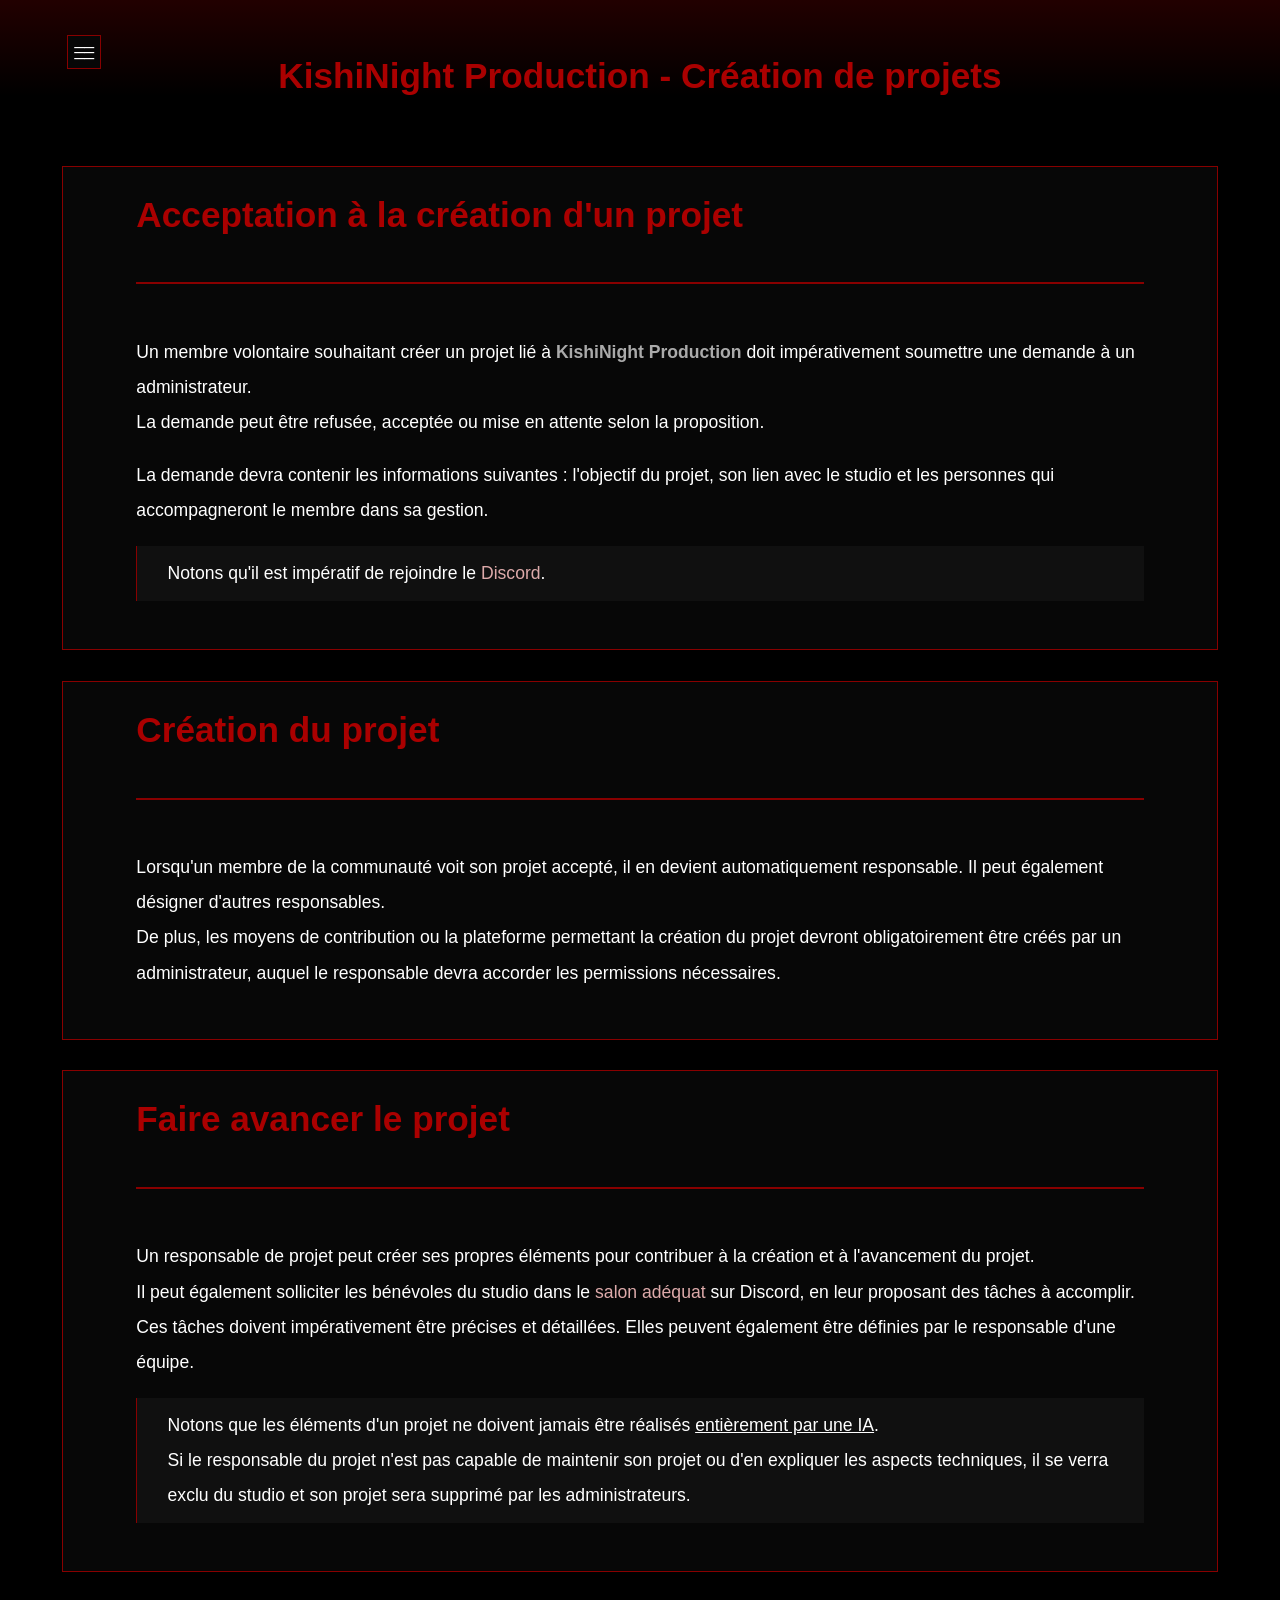
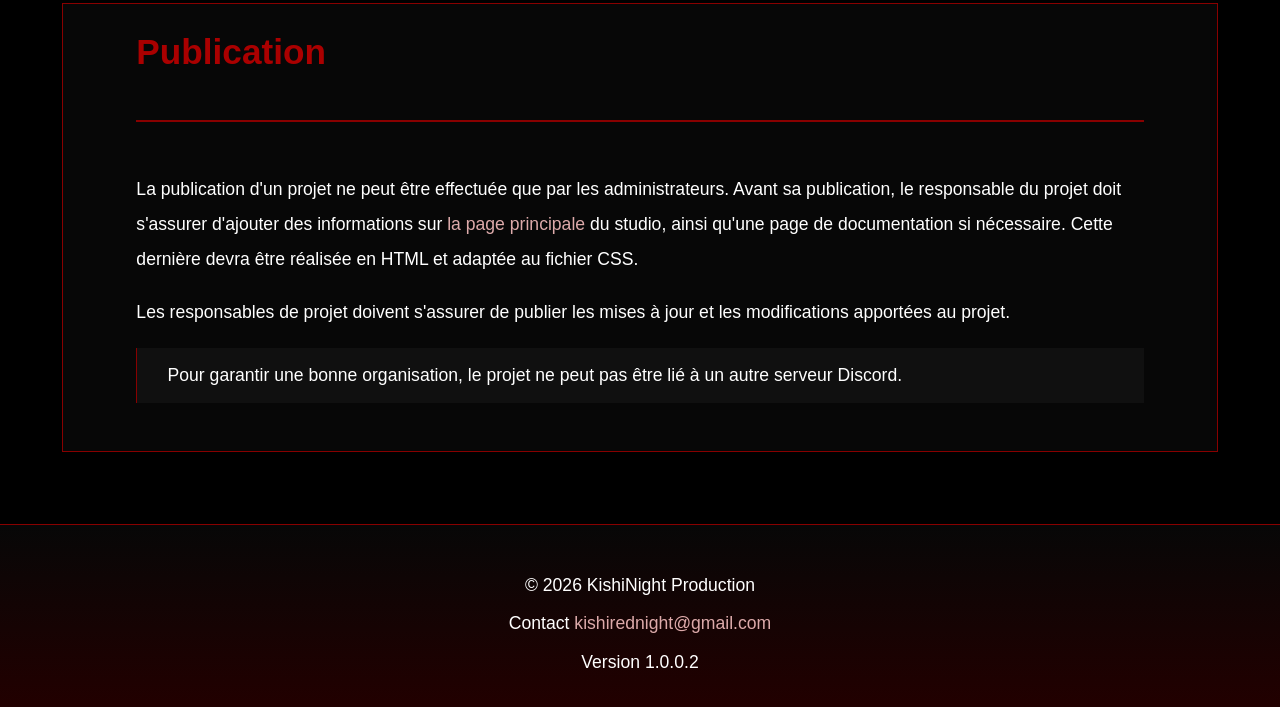
<file: organisations/projet.html>
<!DOCTYPE html>
<html lang="fr">
    <head>
        <meta charset="UTF-8">
        <title>KishiNight Production - Création de projets</title>
        <link rel="icon" type="image/png" href="https://kishinight-production.github.io/images-repo/logo/kishinight-sansfond.png">

        <link rel="stylesheet" href="../style.css">
    </head>

    <body>
        <header>
            <h1>KishiNight Production - Création de projets</h1>
        </header>

        <main>
            <!-- Menu -->
            <div class="menu" id="menu">
                <div class="menu-button" id="menu-button">
                    <p>__</p>
                    <p>__</p>
                    <p>__</p>
                </div>
                <div class="menu-contenu" id="menu-contenu">
                    <a style="border-top: none;" href="#accord">Acceptation à la création d'un projet</a>
                    <a href="#create">Création du projet</a>
                    <a href="#avance">Faire avancer le projet</a>
                </div>
            </div>
            
            <!-- Acceptation à la création d'un projet -->
            <div class="carte" id="accord">
                <h1>Acceptation à la création d'un projet</h1>

                <hr>

                <p>
                    Un membre volontaire souhaitant créer un projet lié à <b>KishiNight Production</b> doit impérativement soumettre une demande à un administrateur.<br>
                    La demande peut être refusée, acceptée ou mise en attente selon la proposition.<br>
                </p>

                <p>
                    La demande devra contenir les informations suivantes : l'objectif du projet, son lien avec le studio et les personnes qui accompagneront le membre dans sa gestion.
                </p>

                <blockquote>
                    Notons qu'il est impératif de rejoindre le <a href="https://discord.gg/8wsrQqa5Zf">Discord</a>.
                </blockquote>
            </div>


            <!-- Création du projet -->
            <div class="carte" id="create">
                <h1>Création du projet</h1>

                <hr>

                <p>
                    Lorsqu'un membre de la communauté voit son projet accepté, il en devient automatiquement responsable. Il peut également désigner d'autres responsables.<br>
                    De plus, les moyens de contribution ou la plateforme permettant la création du projet devront obligatoirement être créés par un administrateur, auquel le responsable devra accorder les permissions nécessaires.
                </p>
            </div>

            <!-- Faire avancer le projet -->
            <div class="carte" id="avance">
                <h1>Faire avancer le projet</h1>

                <hr>

                <p>
                    Un responsable de projet peut créer ses propres éléments pour contribuer à la création et à l'avancement du projet.<br>
                    Il peut également solliciter les bénévoles du studio dans le <a href="https://discord.com/channels/1512430629038329886/1570162080244301924">salon adéquat</a> sur Discord, en leur proposant des tâches à accomplir. Ces tâches doivent impérativement être précises et détaillées. Elles peuvent également être définies par le responsable d'une équipe.
                </p>

                <blockquote>
                    Notons que les éléments d'un projet ne doivent jamais être réalisés <u>entièrement par une IA</u>.<br>
                    Si le responsable du projet n'est pas capable de maintenir son projet ou d'en expliquer les aspects techniques, il se verra exclu du studio et son projet sera supprimé par les administrateurs.
                </blockquote>
            </div>

            <!-- Publication -->
            <div class="carte" id="pub">
                <h1>Publication</h1>

                <hr>

                <p>
                    La publication d'un projet ne peut être effectuée que par les administrateurs. Avant sa publication, le responsable du projet doit s'assurer d'ajouter des informations sur <a href="../index.html">la page principale</a> du studio, ainsi qu'une page de documentation si nécessaire. Cette dernière devra être réalisée en HTML et adaptée au fichier CSS.
                </p>

                <p>
                    Les responsables de projet doivent s'assurer de publier les mises à jour et les modifications apportées au projet.
                </p>

                <blockquote>
                    Pour garantir une bonne organisation, le projet ne peut pas être lié à un autre serveur Discord.
                </blockquote>
            </div>
        </main>

        <footer>
            <p>© 2026 KishiNight Production</p>
            <p>Contact <a href="mailto:kishirednight@gmail.com">kishirednight@gmail.com</a></p>
            <p>Version 1.0.0.2</p>
        </footer>

        <script>
            document.body.addEventListener('click', function(event) {
                if (!event.target.closest("#menu")) {
                    console.log(`[${new Date().toLocaleTimeString()}] - [Menu] Fermeture du menu par interaction sur la page.`);
                    document.getElementById('menu-contenu').style.display = "none";
                };
            });

            const button = document.getElementById('menu-button');

            button.addEventListener('click', function(event) {
                if (document.getElementById('menu-contenu').style.display === "grid") {
                    console.log(`[${new Date().toLocaleTimeString()}] - [Menu] Fermeture du menu par interaction sur le bouton.`);
                    document.getElementById('menu-contenu').style.display = "none"
                }
                else {
                    console.log(`[${new Date().toLocaleTimeString()}] - [Menu] Ouverture du menu par interaction sur le bouton.`);
                    document.getElementById('menu-contenu').style.display = "grid"
                }
            });
        </script>
    </body>
</html>
</file>
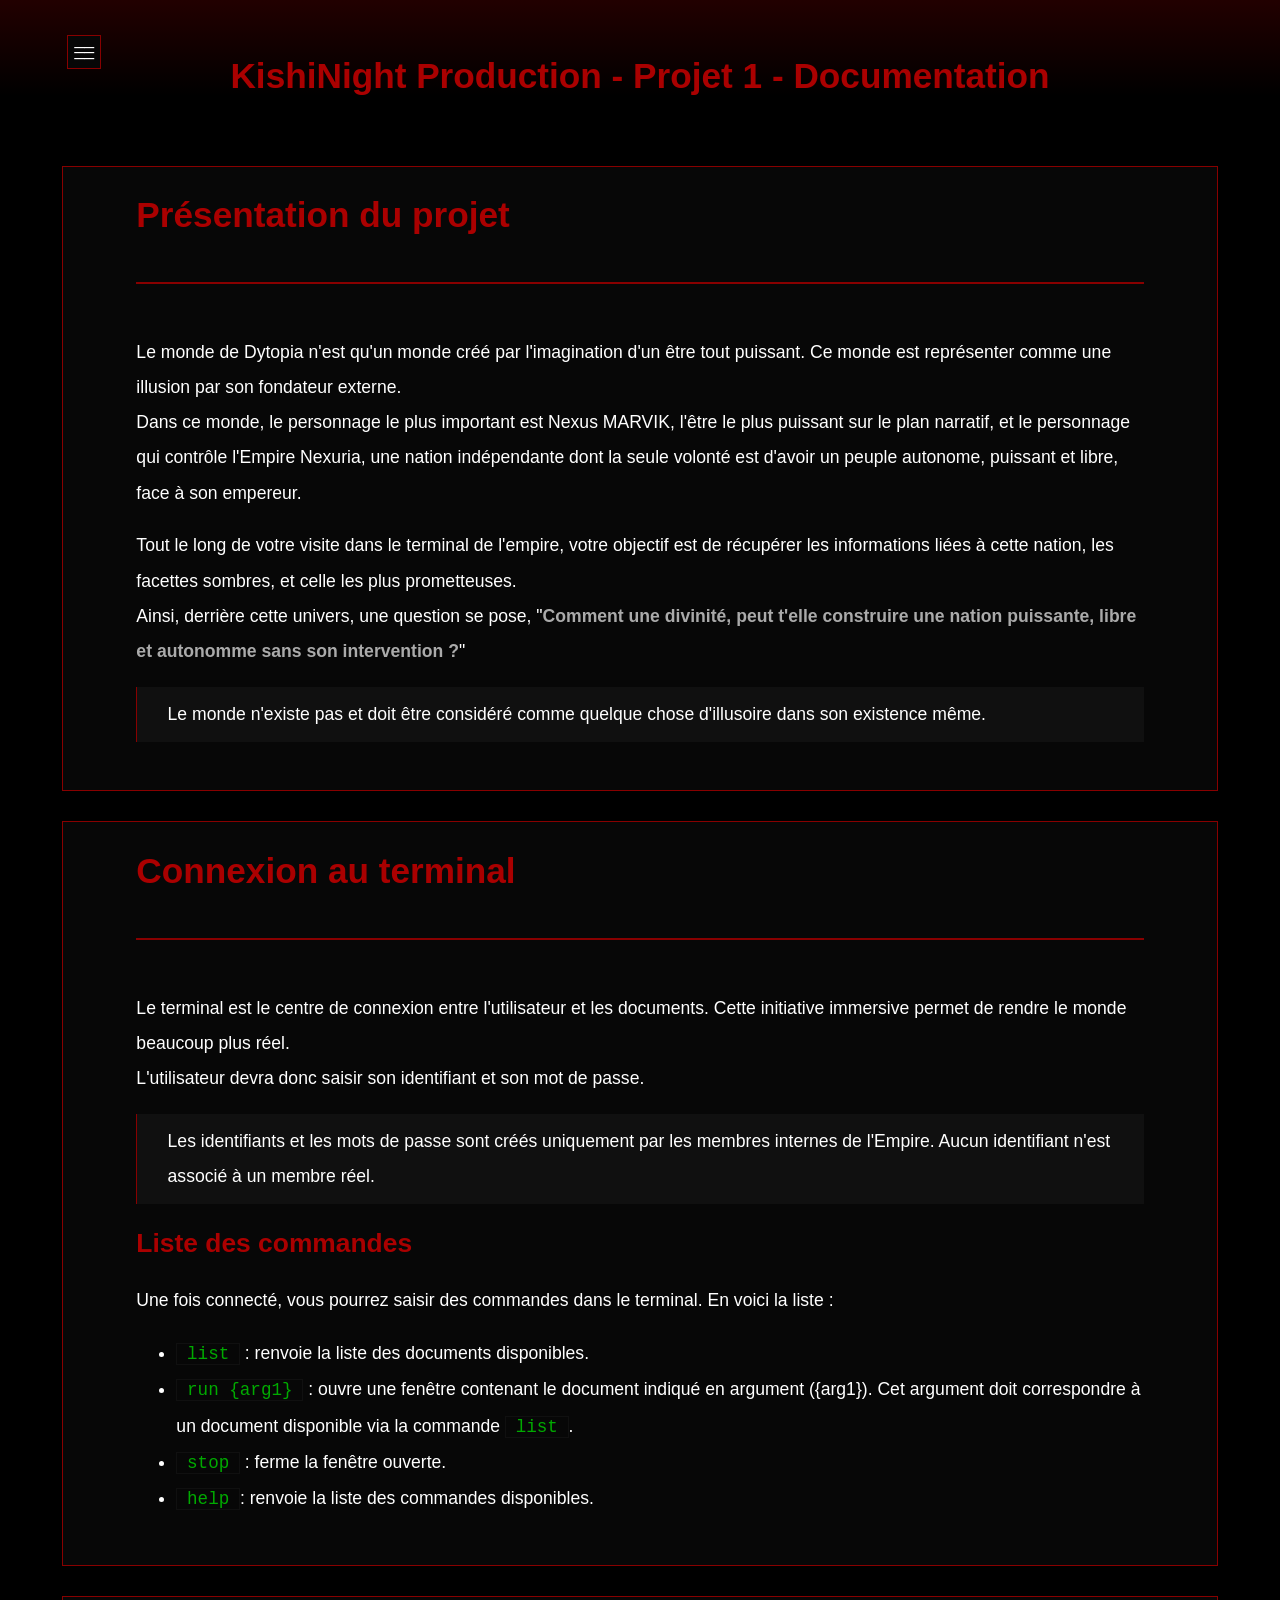
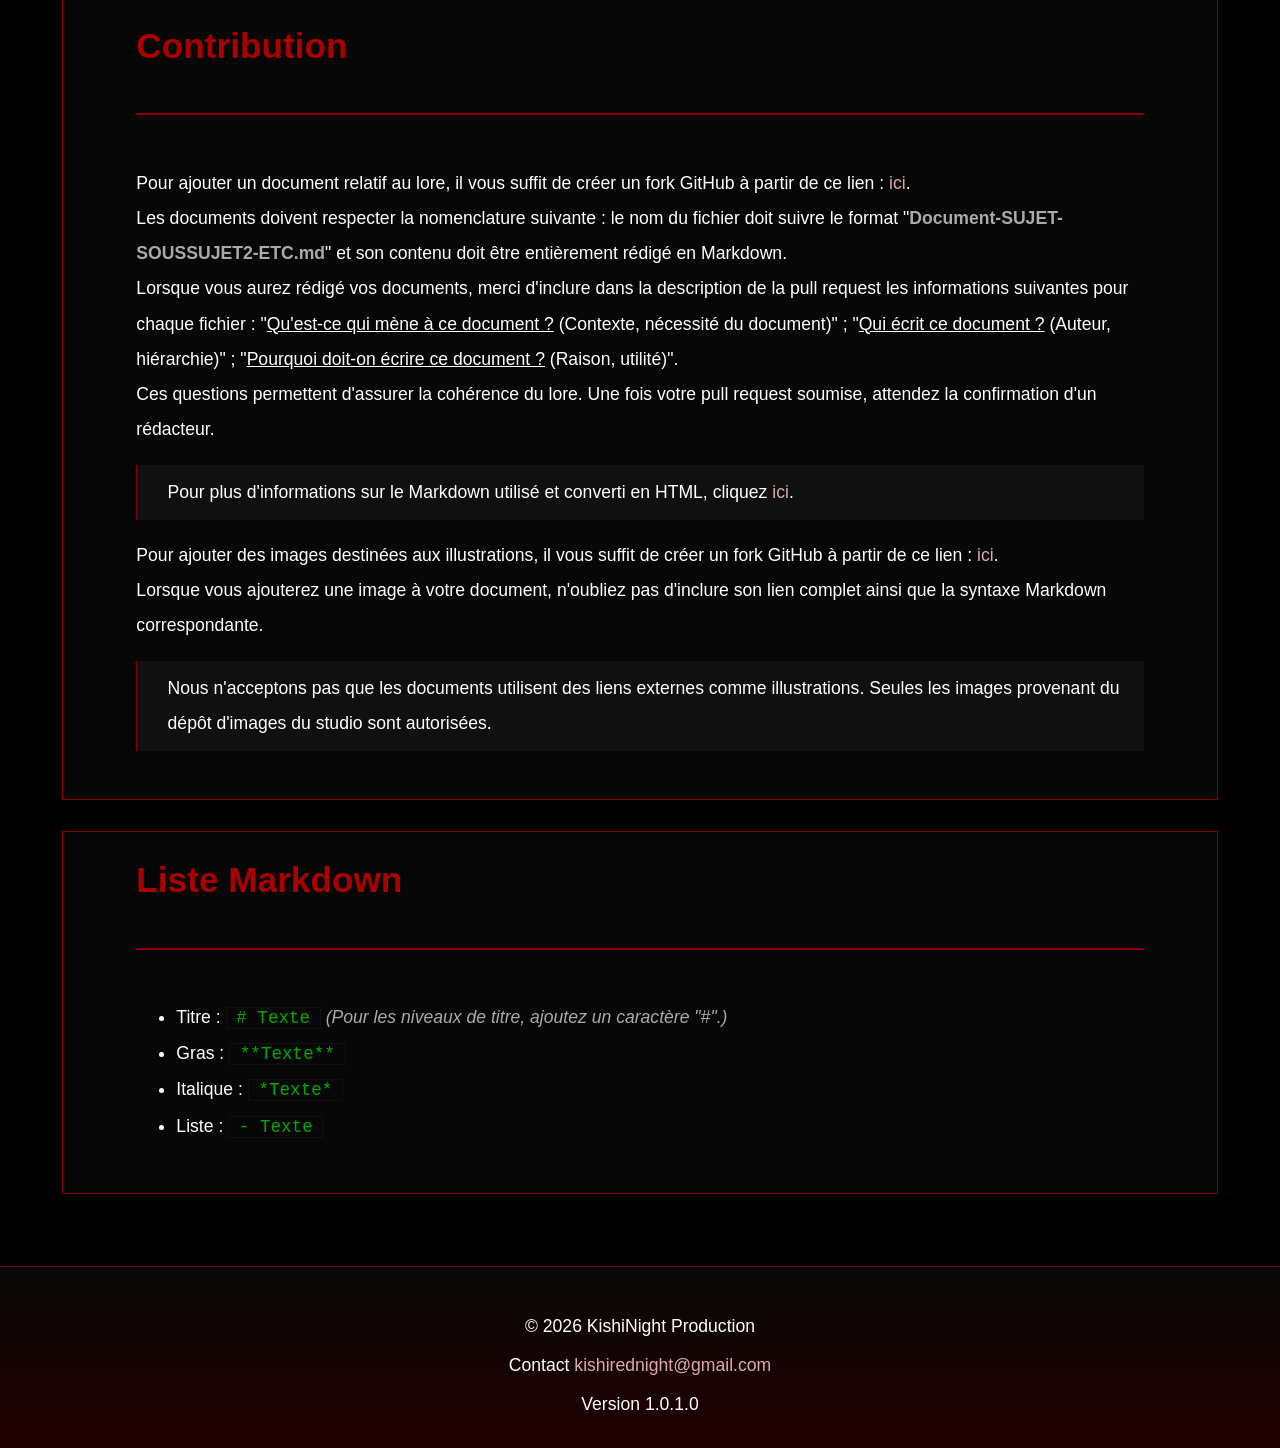
<file: projets/projet1.html>
<!DOCTYPE html>
<html lang="fr">
    <head>
        <meta charset="UTF-8">
        <title>KishiNight Production - Projet 1 - Documentation</title>
        <link rel="icon" type="image/png" href="https://kishinight-production.github.io/images-repo/logo/kishinight-sansfond.png">

        <link rel="stylesheet" href="../style.css">
    </head>

    <body>
        <header>
            <h1>KishiNight Production - Projet 1 - Documentation</h1>
        </header>

        <main>
            <!-- Menu -->
            <div class="menu" id="menu">
                <div class="menu-button" id="menu-button">
                    <p>__</p>
                    <p>__</p>
                    <p>__</p>
                </div>
                <div class="menu-contenu" id="menu-contenu">
                    <a style="border-top: none;" href="#present">Présentation du projet</a>
                    <a href="#connect">Connexion au terminal</a>
                    <a href="#contrib">Contribution</a>
                </div>
            </div>

            <!-- Présentation du projet -->
            <div class="carte" id="present">
                <h1>Présentation du projet</h1>

                <hr>

                <p>
                    Le monde de Dytopia n'est qu'un monde créé par l'imagination d'un être tout puissant. Ce monde est représenter comme une illusion par son fondateur externe.<br>
                    Dans ce monde, le personnage le plus important est Nexus MARVIK, l'être le plus puissant sur le plan narratif, et le personnage qui contrôle l'Empire Nexuria, une nation indépendante dont la seule volonté est d'avoir un peuple autonome, puissant et libre, face à son empereur.<br> 
                </p>

                <p>
                    Tout le long de votre visite dans le terminal de l'empire, votre objectif est de récupérer les informations liées à cette nation, les facettes sombres, et celle les plus prometteuses.<br>
                    Ainsi, derrière cette univers, une question se pose, "<b>Comment une divinité, peut t'elle construire une nation puissante, libre et autonomme sans son intervention ?</b>"
                </p>

                <blockquote>
                    Le monde n'existe pas et doit être considéré comme quelque chose d'illusoire dans son existence même.
                </blockquote>
            </div>

            <!-- Connexion au terminal -->
            <div class="carte" id="connect">
                <h1>Connexion au terminal</h1>

                <hr>

                <p>
                    Le terminal est le centre de connexion entre l'utilisateur et les documents. Cette initiative immersive permet de rendre le monde beaucoup plus réel.<br>
                    L'utilisateur devra donc saisir son identifiant et son mot de passe.
                </p>

                <blockquote>
                    Les identifiants et les mots de passe sont créés uniquement par les membres internes de l'Empire. Aucun identifiant n'est associé à un membre réel.
                </blockquote>

                <h2>Liste des commandes</h2>

                <p>
                    Une fois connecté, vous pourrez saisir des commandes dans le terminal. En voici la liste :
                </p>

                <ul>
                    <li><code>list</code> : renvoie la liste des documents disponibles.</li>
                    <li><code>run {arg1}</code> : ouvre une fenêtre contenant le document indiqué en argument ({arg1}). Cet argument doit correspondre à un document disponible via la commande <code>list</code>.</li>
                    <li><code>stop</code> : ferme la fenêtre ouverte.</li>
                    <li><code>help</code>: renvoie la liste des commandes disponibles.</li>
                </ul>
            </div>

            <!-- Contribution -->
            <div class="carte" id="contrib">
                <h1>Contribution</h1>

                <hr>

                <p>
                    Pour ajouter un document relatif au lore, il vous suffit de créer un fork GitHub à partir de ce lien : <a href="https://github.com/kishinight-production/explorateur-nexuria">ici</a>.<br>
                    Les documents doivent respecter la nomenclature suivante : le nom du fichier doit suivre le format "<b>Document-SUJET-SOUSSUJET2-ETC.md</b>" et son contenu doit être entièrement rédigé en Markdown.<br>
                    Lorsque vous aurez rédigé vos documents, merci d'inclure dans la description de la pull request les informations suivantes pour chaque fichier : "<u>Qu'est-ce qui mène à ce document ?</u> (Contexte, nécessité du document)" ; "<u>Qui écrit ce document ?</u> (Auteur, hiérarchie)" ; "<u>Pourquoi doit-on écrire ce document ?</u> (Raison, utilité)".<br>
                    Ces questions permettent d'assurer la cohérence du lore. Une fois votre pull request soumise, attendez la confirmation d'un rédacteur.
                </p>

                <blockquote>
                    Pour plus d'informations sur le Markdown utilisé et converti en HTML, cliquez <a href="#list-markdown">ici</a>.
                </blockquote>

                <p>
                    Pour ajouter des images destinées aux illustrations, il vous suffit de créer un fork GitHub à partir de ce lien : <a href="https://github.com/kishinight-production/images-repo">ici</a>.<br>
                    Lorsque vous ajouterez une image à votre document, n'oubliez pas d'inclure son lien complet ainsi que la syntaxe Markdown correspondante.
                </p>

                <blockquote>
                    Nous n'acceptons pas que les documents utilisent des liens externes comme illustrations. Seules les images provenant du dépôt d'images du studio sont autorisées.
                </blockquote>
            </div>

            <!-- Liste Markdown -->
            <div class="carte" id="list-markdown">
                <h1>Liste Markdown</h1>

                <hr>

                <ul>
                    <li>Titre : <code># Texte</code> <i>(Pour les niveaux de titre, ajoutez un caractère "#".)</i></li>
                    <li>Gras : <code>**Texte**</code></li>
                    <li>Italique : <code>*Texte*</code></li>
                    <li>Liste : <code>- Texte</code></li>
                </ul>
            </div>
        </main>

        <footer>
            <p>© 2026 KishiNight Production</p>
            <p>Contact <a href="mailto:kishirednight@gmail.com">kishirednight@gmail.com</a></p>
            <p>Version 1.0.1.0</p>
        </footer>

        <script>
            document.body.addEventListener('click', function(event) {
                if (!event.target.closest("#menu")) {
                    console.log(`[${new Date().toLocaleTimeString()}] - [Menu] Fermeture du menu par interaction sur la page.`);
                    document.getElementById('menu-contenu').style.display = "none";
                };
            });

            const button = document.getElementById('menu-button');

            button.addEventListener('click', function(event) {
                if (document.getElementById('menu-contenu').style.display === "grid") {
                    console.log(`[${new Date().toLocaleTimeString()}] - [Menu] Fermeture du menu par interaction sur le bouton.`);
                    document.getElementById('menu-contenu').style.display = "none"
                }
                else {
                    console.log(`[${new Date().toLocaleTimeString()}] - [Menu] Ouverture du menu par interaction sur le bouton.`);
                    document.getElementById('menu-contenu').style.display = "grid"
                }
            });
        </script>
    </body>
</html>
</file>
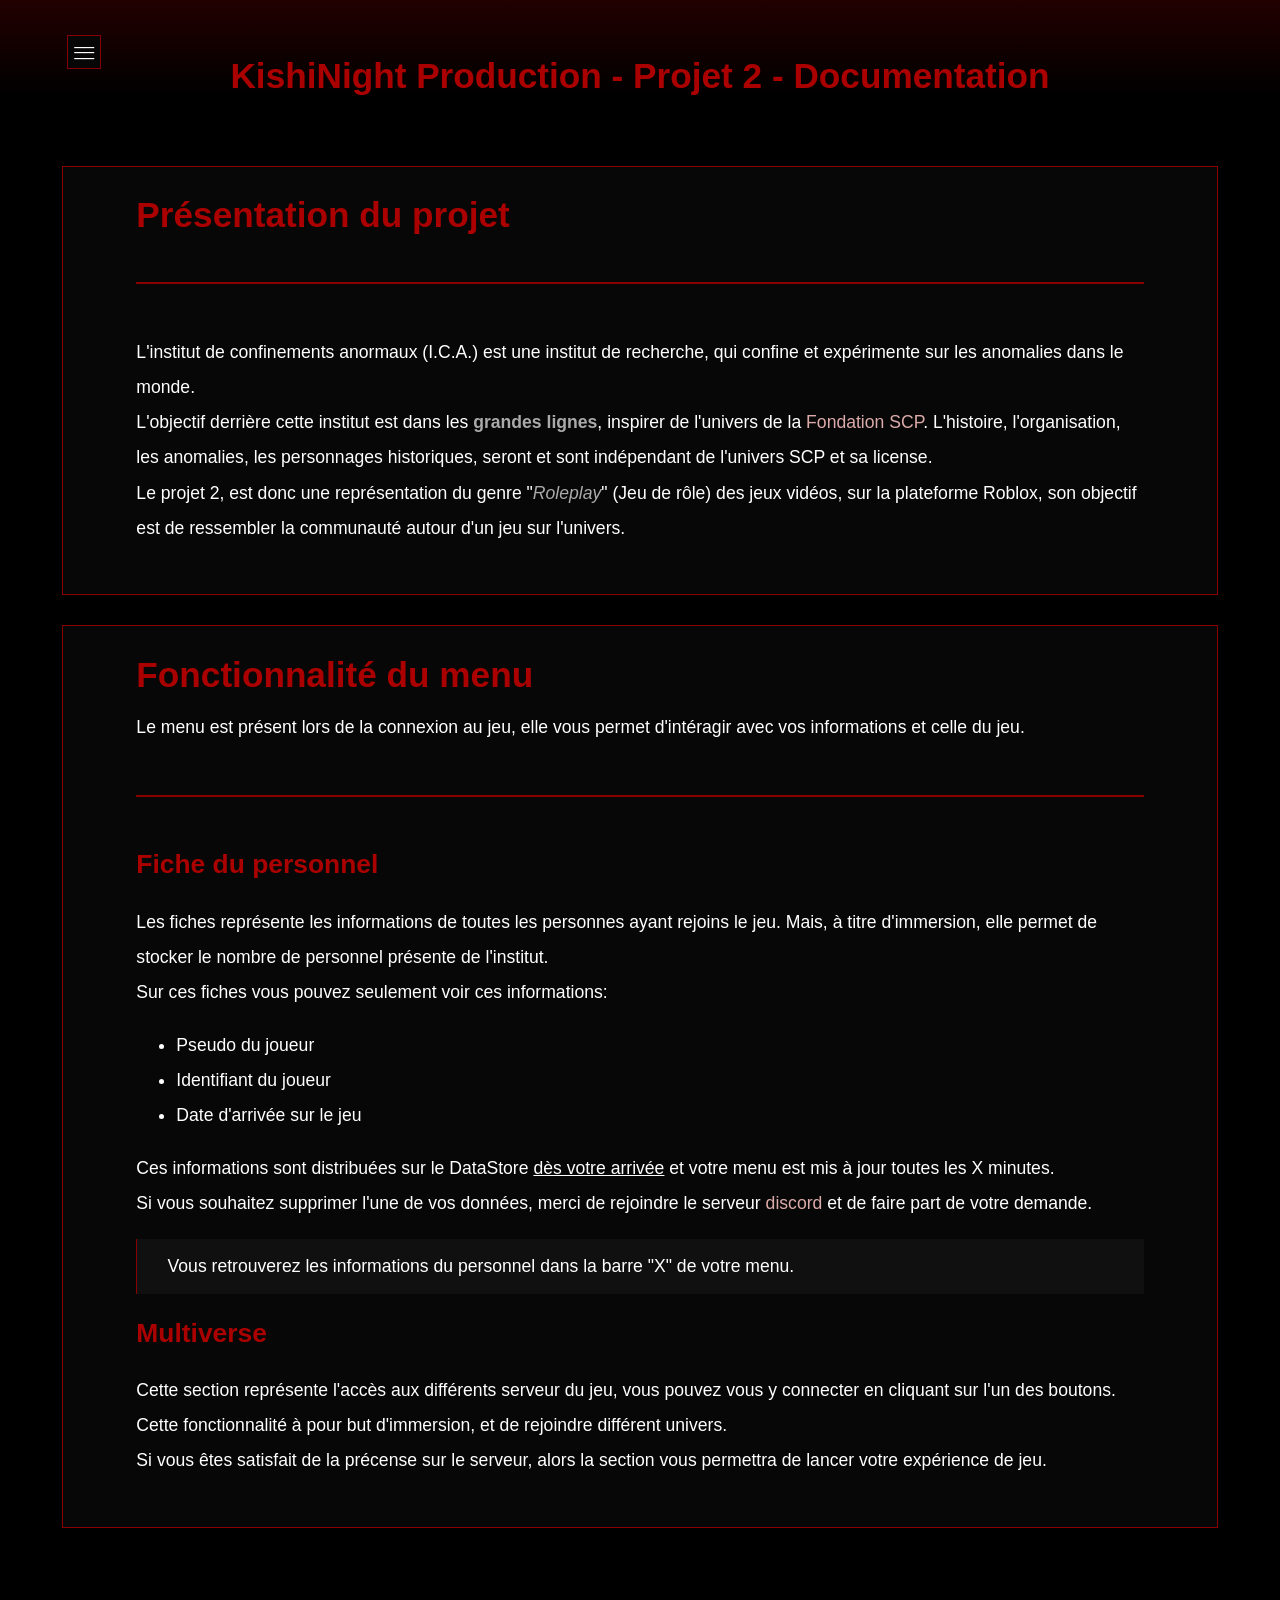
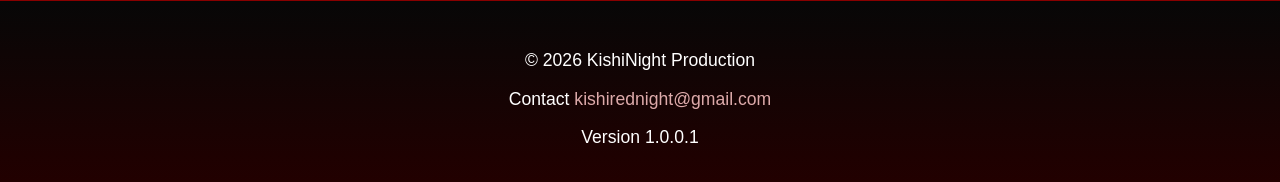
<file: projets/projet2.html>
<!DOCTYPE html>
<html lang="fr">
    <head>
        <meta charset="UTF-8">
        <title>KishiNight Production - Projet 2 - Documentation</title>
        <link rel="icon" type="image/png" href="https://kishinight-production.github.io/images-repo/logo/kishinight-sansfond.png">

        <link rel="stylesheet" href="../style.css">
    </head>

    <body>
        <header>
            <h1>KishiNight Production - Projet 2 - Documentation</h1>
        </header>

        <main>
            <!-- Menu -->
            <div class="menu" id="menu">
                <div class="menu-button" id="menu-button">
                    <p>__</p>
                    <p>__</p>
                    <p>__</p>
                </div>
                <div class="menu-contenu" id="menu-contenu">
                    <a style="border-top: none;" href="#present">Présentation du projet</a>
                    <a href="#menus">Fonctionnalité du menu</a>
                </div>
            </div>

            <!-- Présentation du projet -->
            <div class="carte" id="present">
                <h1>Présentation du projet</h1>

                <hr>

                <p>
                    L'institut de confinements anormaux (I.C.A.) est une institut de recherche, qui confine et expérimente sur les anomalies dans le monde.<br>
                    L'objectif derrière cette institut est dans les <b>grandes lignes</b>, inspirer de l'univers de la <a href="https://scp-wiki.wikidot.com/">Fondation SCP</a>. L'histoire, l'organisation, les anomalies, les personnages historiques, seront et sont indépendant de l'univers SCP et sa license.<br>
                    Le projet 2, est donc une représentation du genre "<i>Roleplay</i>" (Jeu de rôle) des jeux vidéos, sur la plateforme Roblox, son objectif est de ressembler la communauté autour d'un jeu sur l'univers.
                </p>
            </div>

            <!-- Fonctionnalité du menu -->
            <div class="carte" id="menus">
                <h1>Fonctionnalité du menu</h1>

                <p>
                    Le menu est présent lors de la connexion au jeu, elle vous permet d'intéragir avec vos informations et celle du jeu.
                </p>

                <hr>

                <h2>Fiche du personnel</h2>

                <p>
                    Les fiches représente les informations de toutes les personnes ayant rejoins le jeu. Mais, à titre d'immersion, elle permet de stocker le nombre de personnel présente de l'institut.<br>
                    Sur ces fiches vous pouvez seulement voir ces informations:
                    <ul>
                        <li>Pseudo du joueur</li>
                        <li>Identifiant du joueur</li>
                        <li>Date d'arrivée sur le jeu</li>
                    </ul>
                    Ces informations sont distribuées sur le DataStore <u>dès votre arrivée</u> et votre menu est mis à jour toutes les X minutes.<br>
                    Si vous souhaitez supprimer l'une de vos données, merci de rejoindre le serveur <a href="https://discord.gg/8wsrQqa5Zf">discord</a> et de faire part de votre demande.
                </p>

                <blockquote>
                    Vous retrouverez les informations du personnel dans la barre "X" de votre menu.
                </blockquote>

                <h2>Multiverse</h2>

                <p>
                    Cette section représente l'accès aux différents serveur du jeu, vous pouvez vous y connecter en cliquant sur l'un des boutons. Cette fonctionnalité à pour but d'immersion, et de rejoindre différent univers.<br>
                    Si vous êtes satisfait de la précense sur le serveur, alors la section vous permettra de lancer votre expérience de jeu.
                </p>
            </div>
        </main>

        <footer>
            <p>© 2026 KishiNight Production</p>
            <p>Contact <a href="mailto:kishirednight@gmail.com">kishirednight@gmail.com</a></p>
            <p>Version 1.0.0.1</p>
        </footer>

        <script>
            document.body.addEventListener('click', function(event) {
                if (!event.target.closest("#menu")) {
                    console.log(`[${new Date().toLocaleTimeString()}] - [Menu] Fermeture du menu par interaction sur la page.`);
                    document.getElementById('menu-contenu').style.display = "none";
                };
            });

            const button = document.getElementById('menu-button');

            button.addEventListener('click', function(event) {
                if (document.getElementById('menu-contenu').style.display === "grid") {
                    console.log(`[${new Date().toLocaleTimeString()}] - [Menu] Fermeture du menu par interaction sur le bouton.`);
                    document.getElementById('menu-contenu').style.display = "none"
                }
                else {
                    console.log(`[${new Date().toLocaleTimeString()}] - [Menu] Ouverture du menu par interaction sur le bouton.`);
                    document.getElementById('menu-contenu').style.display = "grid"
                }
            });
        </script>
    </body>
</html>
</file>
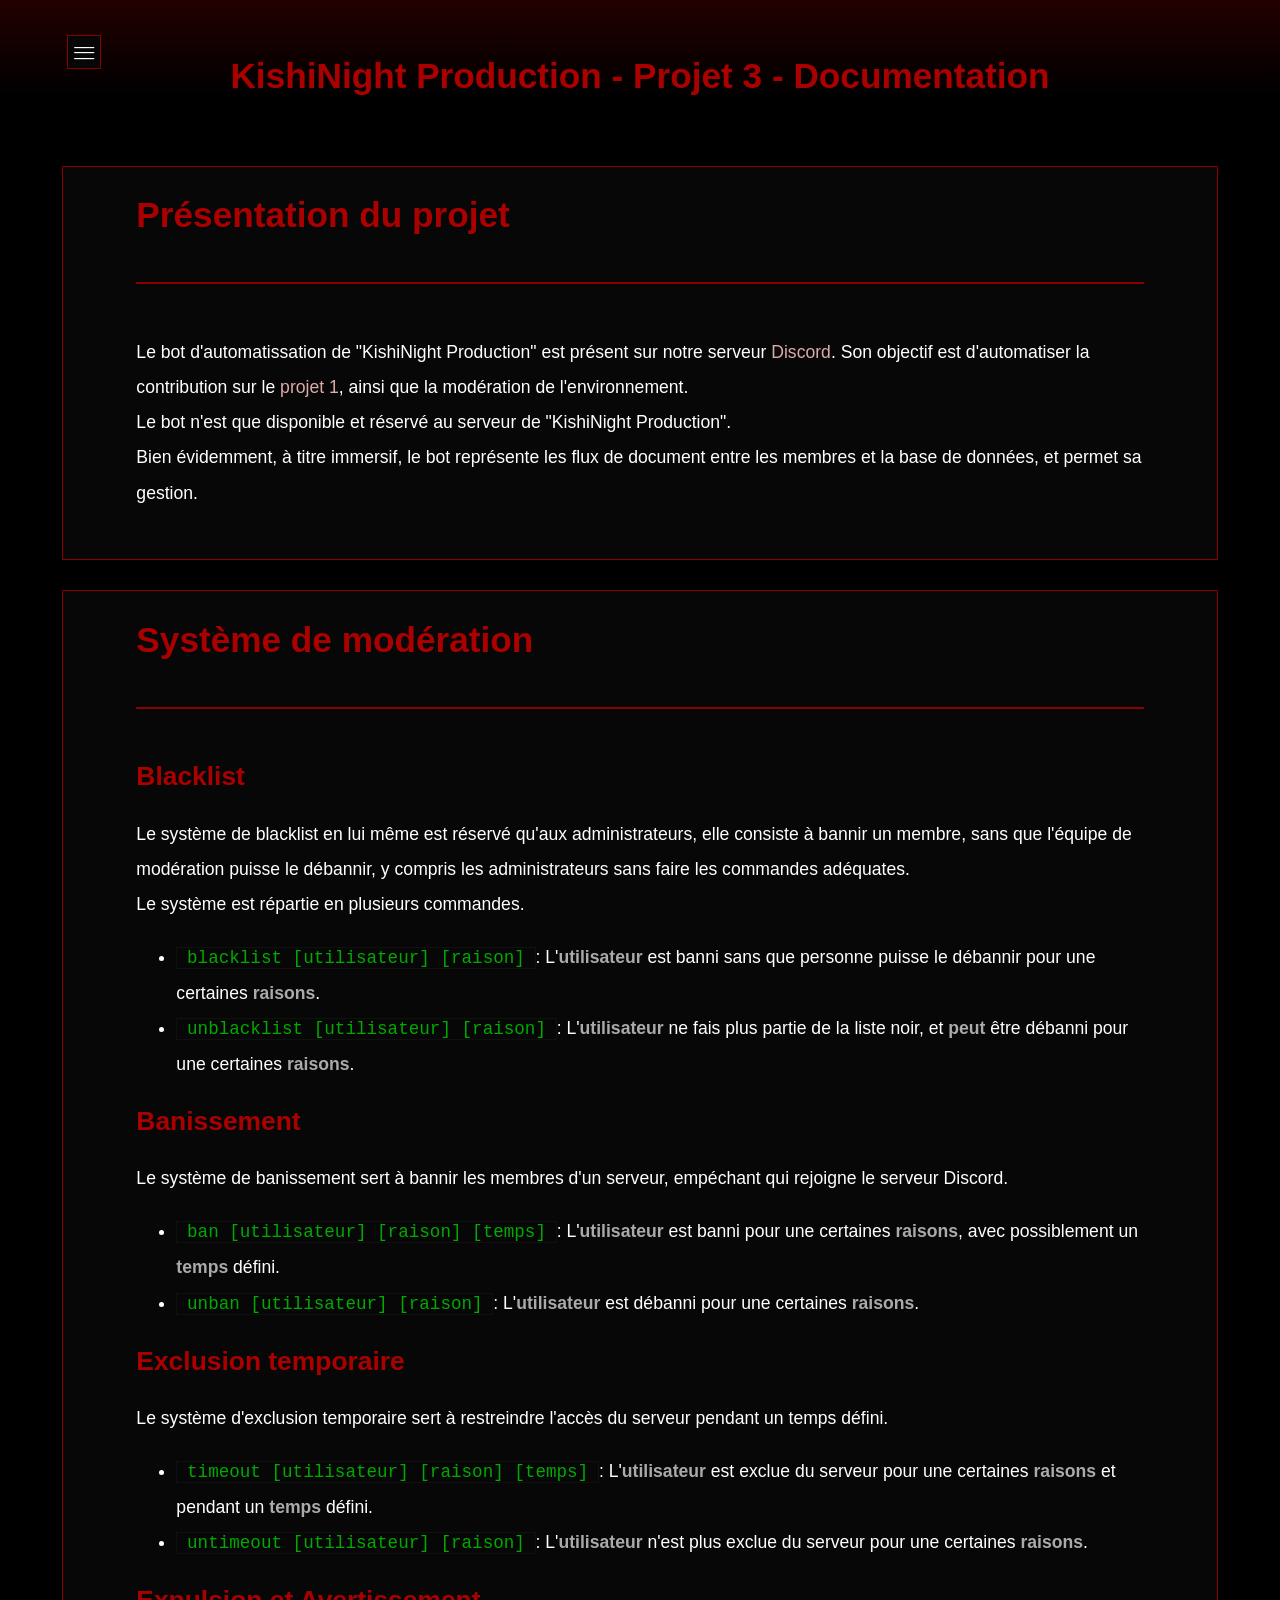
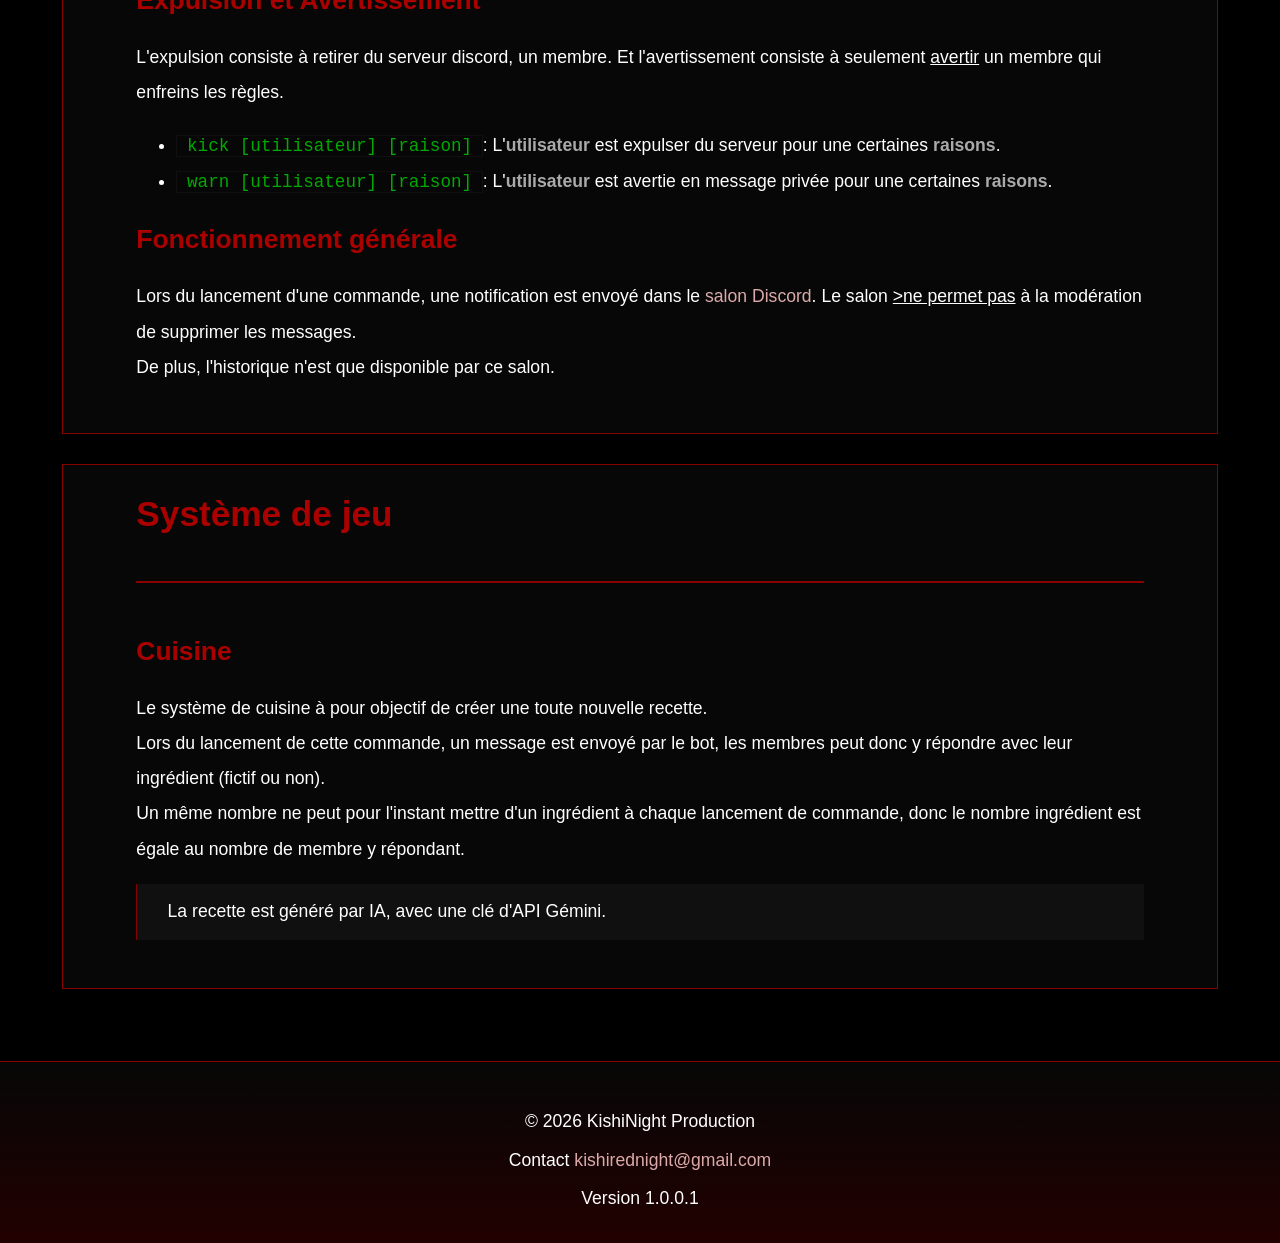
<file: projets/projet3.html>
<!DOCTYPE html>
<html lang="fr">
    <head>
        <meta charset="UTF-8">
        <title>KishiNight Production - Projet 3 - Documentation</title>
        <link rel="icon" type="image/png" href="https://kishinight-production.github.io/images-repo/logo/kishinight-sansfond.png">

        <link rel="stylesheet" href="../style.css">
    </head>

    <body>
        <header>
            <h1>KishiNight Production - Projet 3 - Documentation</h1>
        </header>

        <main>
            <!-- Menu -->
            <div class="menu" id="menu">
                <div class="menu-button" id="menu-button">
                    <p>__</p>
                    <p>__</p>
                    <p>__</p>
                </div>
                <div class="menu-contenu" id="menu-contenu">
                    <a style="border-top: none;" href="#present">Présentation du projet</a>
                    <a href="#mod">Système de modération</a>
                    <a href="#game">Système de jeu</a>
                </div>
            </div>

            <!-- Présentation du projet -->
            <div class="carte" id="present">
                <h1>Présentation du projet</h1>

                <hr>

                <p>
                    Le bot d'automatissation de "KishiNight Production" est présent sur notre serveur <a href="https://discord.gg/8wsrQqa5Zf">Discord</a>. Son objectif est d'automatiser la contribution sur le <a href="projet1.html">projet 1</a>, ainsi que la modération de l'environnement.<br>
                    Le bot n'est que disponible et réservé au serveur de "KishiNight Production".<br>
                    Bien évidemment, à titre immersif, le bot représente les flux de document entre les membres et la base de données, et permet sa gestion. 
                </p>
            </div>

            <!-- Système de modération -->
            <div class="carte" id="mod">
                <h1>Système de modération</h1>

                <hr>

                <h2>Blacklist</h2>

                <p>
                    Le système de blacklist en lui même est réservé qu'aux administrateurs, elle consiste à bannir un membre, sans que l'équipe de modération puisse le débannir, y compris les administrateurs sans faire les commandes adéquates.<br>
                    Le système est répartie en plusieurs commandes.
                </p>

                <ul>
                    <li><code>blacklist [utilisateur] [raison]</code>: L'<b>utilisateur</b> est banni sans que personne puisse le débannir pour une certaines <b>raisons</b>.</li>
                    <li><code>unblacklist [utilisateur] [raison]</code>: L'<b>utilisateur</b> ne fais plus partie de la liste noir, et <b>peut</b> être débanni pour une certaines <b>raisons</b>.</li>
                </ul>

                <h2>Banissement</h2>

                <p>
                    Le système de banissement sert à bannir les membres d'un serveur, empéchant qui rejoigne le serveur Discord.
                </p>

                <ul>
                    <li><code>ban [utilisateur] [raison] [temps]</code>: L'<b>utilisateur</b> est banni pour une certaines <b>raisons</b>, avec possiblement un <b>temps</b> défini.</li>
                    <li><code>unban [utilisateur] [raison]</code>: L'<b>utilisateur</b> est débanni pour une certaines <b>raisons</b>.</li>
                </ul>

                <h2>Exclusion temporaire</h2>

                <p>
                    Le système d'exclusion temporaire sert à restreindre l'accès du serveur pendant un temps défini.
                </p>

                <ul>
                    <li><code>timeout [utilisateur] [raison] [temps]</code>: L'<b>utilisateur</b> est exclue du serveur pour une certaines <b>raisons</b> et pendant un <b>temps</b> défini.</li>
                    <li><code>untimeout [utilisateur] [raison]</code>: L'<b>utilisateur</b> n'est plus exclue du serveur pour une certaines <b>raisons</b>.</li>
                </ul>

                <h2>Expulsion et Avertissement</h2>

                <p>
                    L'expulsion consiste à retirer du serveur discord, un membre. Et l'avertissement consiste à seulement <u>avertir</u> un membre qui enfreins les règles.
                </p>

                <ul>
                    <li><code>kick [utilisateur] [raison]</code>: L'<b>utilisateur</b> est expulser du serveur pour une certaines <b>raisons</b>.</li>
                    <li><code>warn [utilisateur] [raison]</code>: L'<b>utilisateur</b> est avertie en message privée pour une certaines <b>raisons</b>.</li>
                </ul>

                <h2>Fonctionnement générale</h2>

                <p>
                    Lors du lancement d'une commande, une notification est envoyé dans le <a href="https://discord.com/channels/1512430629038329886/1531289410560331956">salon Discord</a>. Le salon <u>>ne permet pas</u> à la modération de supprimer les messages.<br>
                    De plus, l'historique n'est que disponible par ce salon.
                </p>
            </div>

            <!-- Système de jeu -->
            <div class="carte" id="game">
                <h1>Système de jeu</h1>

                <hr>

                <h2>Cuisine</h2>

                <p>
                    Le système de cuisine à pour objectif de créer une toute nouvelle recette.<br>
                    Lors du lancement de cette commande, un message est envoyé par le bot, les membres peut donc y répondre avec leur ingrédient (fictif ou non).<br>
                    Un même nombre ne peut pour l'instant mettre d'un ingrédient à chaque lancement de commande, donc le nombre ingrédient est égale au nombre de membre y répondant.
                </p>

                <blockquote>
                    La recette est généré par IA, avec une clé d'API Gémini.
                </blockquote>
            </div>
        </main>

        <footer>
            <p>© 2026 KishiNight Production</p>
            <p>Contact <a href="mailto:kishirednight@gmail.com">kishirednight@gmail.com</a></p>
            <p>Version 1.0.0.1</p>
        </footer>

        <script>
            document.body.addEventListener('click', function(event) {
                if (!event.target.closest("#menu")) {
                    console.log(`[${new Date().toLocaleTimeString()}] - [Menu] Fermeture du menu par interaction sur la page.`);
                    document.getElementById('menu-contenu').style.display = "none";
                };
            });

            const button = document.getElementById('menu-button');

            button.addEventListener('click', function(event) {
                if (document.getElementById('menu-contenu').style.display === "grid") {
                    console.log(`[${new Date().toLocaleTimeString()}] - [Menu] Fermeture du menu par interaction sur le bouton.`);
                    document.getElementById('menu-contenu').style.display = "none"
                }
                else {
                    console.log(`[${new Date().toLocaleTimeString()}] - [Menu] Ouverture du menu par interaction sur le bouton.`);
                    document.getElementById('menu-contenu').style.display = "grid"
                }
            });
        </script>
    </body>
</html>
</file>
<file: style.css>
/* === Variables === */
:root {
    /* couleur */
    --fond-principal: black;
    --fond-secondaire: #070707;
    --couleur-rouge-deg: #220000;
    --couleur-bordure2: #101010;
    --couleur-bordure: #880000;
    --fond-boutton: #AA0000;
    --bouton-touch: #DD0000;
    --bouton-touch2: #151515;
    --lien: #DDAAAA;
    --lien-touch: #885555;
    --code: #00AA00;
    --couleur-texte: white;
    --couleur-texte2: #AAA;
    /* taille */
    --bordure: 0.05rem;
    --bordure-epaisse: 0.1rem;
}

/* === Balises générales === */
body {
    background-color: var(--fond-principal);
    color: var(--couleur-texte);
    margin: 0;
    font-size: 110%;
    font-family: 'Franklin Gothic Medium', 'Arial Narrow', Arial, sans-serif;
}

header {
    background: linear-gradient(to bottom, var(--couleur-rouge-deg), var(--fond-principal));
    padding-top: 2.5%;
    text-align: center;
}

main {
    padding-inline: 2.5%;
    padding-block: 1.25%;
}

footer {
    background: linear-gradient(to top, var(--couleur-rouge-deg), var(--fond-secondaire));
    padding-top: 2.5%;
    padding-bottom: 1.25%;
    margin-top: 2%;
    border-top: var(--bordure) solid var(--couleur-bordure);
    text-align: center;
}

/* === Balises === */
/* Titre */
h1,h2,h3 {
    color: var(--fond-boutton);
    font-family: Impact, 'Arial Narrow Bold', sans-serif;
}

h4,h5,h6 {
    text-decoration: underline;
    color: var(--fond-boutton);
}

/* Texte */
i,b {
    color: var(--couleur-texte2);
}

a {
    color: var(--lien);
    text-decoration: none;
}


a:hover {
    color: var(--lien-touch);
    text-decoration: underline;
    cursor: pointer;
}

code {
    color: var(--code);
    border: var(--bordure) solid var(--couleur-bordure2);
    padding-inline: 1%;
    font-family: 'Courier New', Courier, monospace;
}

/* Table */
table {
    border: 2.5px solid var(--couleur-texte);
    border-collapse: collapse;
    min-width: 100%;
}

th {
    background-color: var(--couleur-rouge-deg);
    color: var(--couleur-texte);
    border: 2px solid var(--couleur-texte);
    min-width: 100%;
    text-align: center;
    padding-block: 2%;
    padding-inline: 3%
}

td {
    color: var(--couleur-texte);
    border: 2px solid var(--couleur-texte);
    min-height: 100%;
    text-align: center;
}

td ul {
    text-align: left;
}

/* Autres */
button {
    background-color: var(--fond-boutton);
    color: var(--couleur-texte);
    padding-block: 1%;
    padding-inline: 3%;
    margin-block: 2%;
    border: var(--bordure-epaisse) solid var(--couleur-bordure);
}

button:hover {
    background-color: var(--bouton-touch);
    border: var(--bordure-epaisse) solid var(--couleur-bordure);
    cursor: pointer;
}

blockquote {
    background-color: var(--couleur-bordure2);
    border-left: var(--bordure) solid var(--couleur-bordure);
    padding-left: 3%;
    padding-block: 1%;
    margin-inline: 0;
}

hr {
    color: var(--couleur-bordure);
    margin-block: 5%;
    border-style: solid;
    font-size: var(--bordure);
}

img {
    cursor: pointer;
    width: 100%;
    aspect-ratio: 16 / 9;
    object-fit: cover;
    border-radius: 10px;
    display: block;
}

/* === Classes === */
.redirection {
    text-align: left;
    display: flex;
}

.redirection a {
    color: var(--couleur-texte);
    text-decoration: none;
    padding: 2%;
    width: 100%;
    border: var(--bordure-epaisse) solid var(--couleur-bordure);
}

.redirection a:hover {
    background-color: var(--bouton-touch2);
}

.carte {
    padding-inline: 6%;
    padding-block: 2.5%;
    margin: 2.5%;
    line-height: 200%;
    background-color: var(--fond-secondaire);
    border: var(--bordure) solid var(--couleur-bordure);
}

.carte h1 {
    margin: 0;
}

.button {
    text-align: center;
}
.menu-button {
    display: block;
    background-color: var(--fond-secondaire);
    border: var(--bordure) solid var(--couleur-bordure);
    width: 2rem;
    height: 2rem;
    text-align: center;
    user-select: none;
}

.menu-button:hover {
    background-color: var(--bouton-touch2);
    cursor: pointer;
}

.menu-contenu {
    background-color: var(--fond-secondaire);
    border: var(--bordure) solid var(--couleur-bordure);
    display: none;
}

.menu {
    display: flex;
    padding: 0;
    margin: 2.75%;
    width: 25%;
    position: fixed;
    top: 0;
}

.menu p {
    margin: 0;
    line-height: 30%;
    padding: 0;
}

.menu a {
    background-color: var(--fond-secondaire);
    color: var(--couleur-texte);
    text-decoration: none;
    padding: 5%;
    text-align: center;
    border-top: var(--bordure) solid var(--bouton-touch2);
}

.menu a:hover {
    background-color: var(--bouton-touch2);
}

.suite-images {
    display: grid;
    grid-template-columns: repeat(auto-fit, minmax(250px, 1fr));
    gap: 20px;
    padding: 20px;
}

.suite-images img {
    width: 100%;
    aspect-ratio: 16 / 9;
    object-fit: cover;
    border-radius: 10px;
    display: block;
}

.overlay {
    display: none;
    position: fixed;
    inset: 0;
    background: rgba(0, 0, 0, 0.8);
    align-items: center;
    z-index: 1000;
}

.overlay img {
    max-width: 90%;
    max-height: 90%;
}

.overlay.active {
    display: flex;
}
</file>
